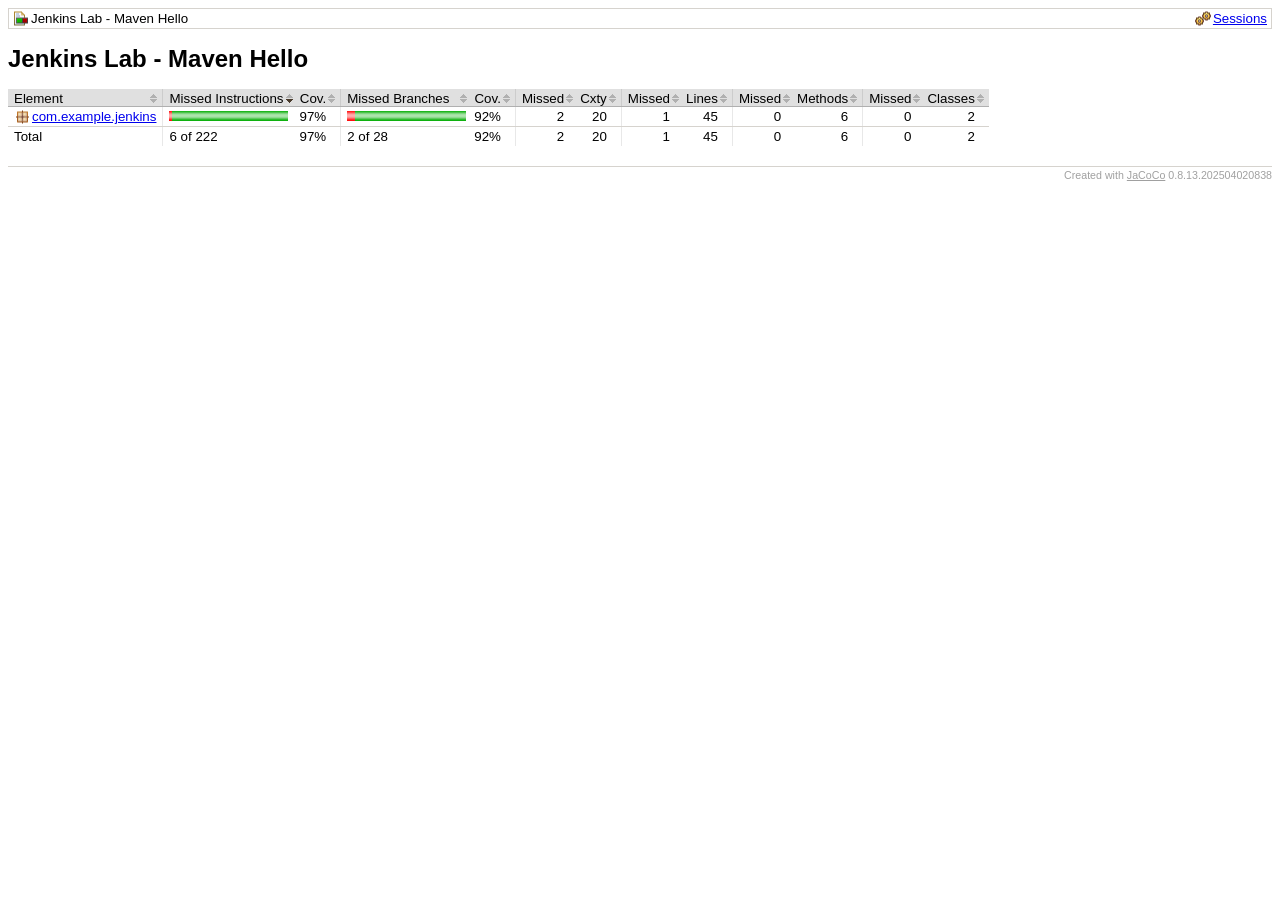
<file: target/site/jacoco/index.html>
<?xml version="1.0" encoding="UTF-8"?><!DOCTYPE html PUBLIC "-//W3C//DTD XHTML 1.0 Strict//EN" "http://www.w3.org/TR/xhtml1/DTD/xhtml1-strict.dtd"><html xmlns="http://www.w3.org/1999/xhtml" lang="en"><head><meta http-equiv="Content-Type" content="text/html;charset=UTF-8"/><link rel="stylesheet" href="jacoco-resources/report.css" type="text/css"/><link rel="shortcut icon" href="jacoco-resources/report.gif" type="image/gif"/><title>Jenkins Lab - Maven Hello</title><script type="text/javascript" src="jacoco-resources/sort.js"></script></head><body onload="initialSort(['breadcrumb', 'coveragetable'])"><div class="breadcrumb" id="breadcrumb"><span class="info"><a href="jacoco-sessions.html" class="el_session">Sessions</a></span><span class="el_report">Jenkins Lab - Maven Hello</span></div><h1>Jenkins Lab - Maven Hello</h1><table class="coverage" cellspacing="0" id="coveragetable"><thead><tr><td class="sortable" id="a" onclick="toggleSort(this)">Element</td><td class="down sortable bar" id="b" onclick="toggleSort(this)">Missed Instructions</td><td class="sortable ctr2" id="c" onclick="toggleSort(this)">Cov.</td><td class="sortable bar" id="d" onclick="toggleSort(this)">Missed Branches</td><td class="sortable ctr2" id="e" onclick="toggleSort(this)">Cov.</td><td class="sortable ctr1" id="f" onclick="toggleSort(this)">Missed</td><td class="sortable ctr2" id="g" onclick="toggleSort(this)">Cxty</td><td class="sortable ctr1" id="h" onclick="toggleSort(this)">Missed</td><td class="sortable ctr2" id="i" onclick="toggleSort(this)">Lines</td><td class="sortable ctr1" id="j" onclick="toggleSort(this)">Missed</td><td class="sortable ctr2" id="k" onclick="toggleSort(this)">Methods</td><td class="sortable ctr1" id="l" onclick="toggleSort(this)">Missed</td><td class="sortable ctr2" id="m" onclick="toggleSort(this)">Classes</td></tr></thead><tfoot><tr><td>Total</td><td class="bar">6 of 222</td><td class="ctr2">97%</td><td class="bar">2 of 28</td><td class="ctr2">92%</td><td class="ctr1">2</td><td class="ctr2">20</td><td class="ctr1">1</td><td class="ctr2">45</td><td class="ctr1">0</td><td class="ctr2">6</td><td class="ctr1">0</td><td class="ctr2">2</td></tr></tfoot><tbody><tr><td id="a0"><a href="com.example.jenkins/index.html" class="el_package">com.example.jenkins</a></td><td class="bar" id="b0"><img src="jacoco-resources/redbar.gif" width="3" height="10" title="6" alt="6"/><img src="jacoco-resources/greenbar.gif" width="116" height="10" title="216" alt="216"/></td><td class="ctr2" id="c0">97%</td><td class="bar" id="d0"><img src="jacoco-resources/redbar.gif" width="8" height="10" title="2" alt="2"/><img src="jacoco-resources/greenbar.gif" width="111" height="10" title="26" alt="26"/></td><td class="ctr2" id="e0">92%</td><td class="ctr1" id="f0">2</td><td class="ctr2" id="g0">20</td><td class="ctr1" id="h0">1</td><td class="ctr2" id="i0">45</td><td class="ctr1" id="j0">0</td><td class="ctr2" id="k0">6</td><td class="ctr1" id="l0">0</td><td class="ctr2" id="m0">2</td></tr></tbody></table><div class="footer"><span class="right">Created with <a href="http://www.jacoco.org/jacoco">JaCoCo</a> 0.8.13.202504020838</span></div></body></html>
</file>
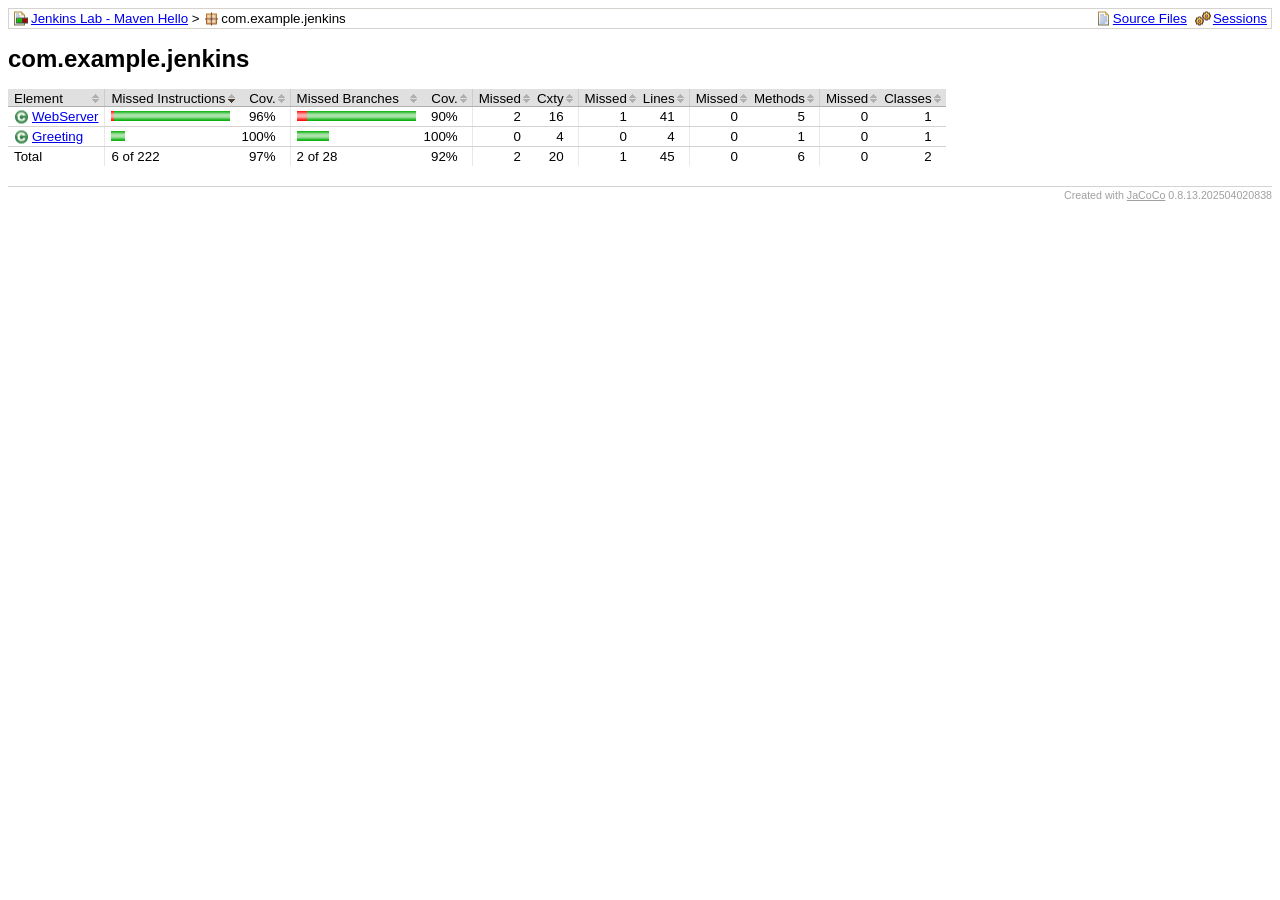
<file: target/site/jacoco/com.example.jenkins/index.html>
<?xml version="1.0" encoding="UTF-8"?><!DOCTYPE html PUBLIC "-//W3C//DTD XHTML 1.0 Strict//EN" "http://www.w3.org/TR/xhtml1/DTD/xhtml1-strict.dtd"><html xmlns="http://www.w3.org/1999/xhtml" lang="en"><head><meta http-equiv="Content-Type" content="text/html;charset=UTF-8"/><link rel="stylesheet" href="../jacoco-resources/report.css" type="text/css"/><link rel="shortcut icon" href="../jacoco-resources/report.gif" type="image/gif"/><title>com.example.jenkins</title><script type="text/javascript" src="../jacoco-resources/sort.js"></script></head><body onload="initialSort(['breadcrumb', 'coveragetable'])"><div class="breadcrumb" id="breadcrumb"><span class="info"><a href="index.source.html" class="el_source">Source Files</a><a href="../jacoco-sessions.html" class="el_session">Sessions</a></span><a href="../index.html" class="el_report">Jenkins Lab - Maven Hello</a> &gt; <span class="el_package">com.example.jenkins</span></div><h1>com.example.jenkins</h1><table class="coverage" cellspacing="0" id="coveragetable"><thead><tr><td class="sortable" id="a" onclick="toggleSort(this)">Element</td><td class="down sortable bar" id="b" onclick="toggleSort(this)">Missed Instructions</td><td class="sortable ctr2" id="c" onclick="toggleSort(this)">Cov.</td><td class="sortable bar" id="d" onclick="toggleSort(this)">Missed Branches</td><td class="sortable ctr2" id="e" onclick="toggleSort(this)">Cov.</td><td class="sortable ctr1" id="f" onclick="toggleSort(this)">Missed</td><td class="sortable ctr2" id="g" onclick="toggleSort(this)">Cxty</td><td class="sortable ctr1" id="h" onclick="toggleSort(this)">Missed</td><td class="sortable ctr2" id="i" onclick="toggleSort(this)">Lines</td><td class="sortable ctr1" id="j" onclick="toggleSort(this)">Missed</td><td class="sortable ctr2" id="k" onclick="toggleSort(this)">Methods</td><td class="sortable ctr1" id="l" onclick="toggleSort(this)">Missed</td><td class="sortable ctr2" id="m" onclick="toggleSort(this)">Classes</td></tr></thead><tfoot><tr><td>Total</td><td class="bar">6 of 222</td><td class="ctr2">97%</td><td class="bar">2 of 28</td><td class="ctr2">92%</td><td class="ctr1">2</td><td class="ctr2">20</td><td class="ctr1">1</td><td class="ctr2">45</td><td class="ctr1">0</td><td class="ctr2">6</td><td class="ctr1">0</td><td class="ctr2">2</td></tr></tfoot><tbody><tr><td id="a1"><a href="WebServer.html" class="el_class">WebServer</a></td><td class="bar" id="b0"><img src="../jacoco-resources/redbar.gif" width="3" height="10" title="6" alt="6"/><img src="../jacoco-resources/greenbar.gif" width="116" height="10" title="192" alt="192"/></td><td class="ctr2" id="c1">96%</td><td class="bar" id="d0"><img src="../jacoco-resources/redbar.gif" width="10" height="10" title="2" alt="2"/><img src="../jacoco-resources/greenbar.gif" width="109" height="10" title="20" alt="20"/></td><td class="ctr2" id="e1">90%</td><td class="ctr1" id="f0">2</td><td class="ctr2" id="g0">16</td><td class="ctr1" id="h0">1</td><td class="ctr2" id="i0">41</td><td class="ctr1" id="j0">0</td><td class="ctr2" id="k0">5</td><td class="ctr1" id="l0">0</td><td class="ctr2" id="m0">1</td></tr><tr><td id="a0"><a href="Greeting.html" class="el_class">Greeting</a></td><td class="bar" id="b1"><img src="../jacoco-resources/greenbar.gif" width="14" height="10" title="24" alt="24"/></td><td class="ctr2" id="c0">100%</td><td class="bar" id="d1"><img src="../jacoco-resources/greenbar.gif" width="32" height="10" title="6" alt="6"/></td><td class="ctr2" id="e0">100%</td><td class="ctr1" id="f1">0</td><td class="ctr2" id="g1">4</td><td class="ctr1" id="h1">0</td><td class="ctr2" id="i1">4</td><td class="ctr1" id="j1">0</td><td class="ctr2" id="k1">1</td><td class="ctr1" id="l1">0</td><td class="ctr2" id="m1">1</td></tr></tbody></table><div class="footer"><span class="right">Created with <a href="http://www.jacoco.org/jacoco">JaCoCo</a> 0.8.13.202504020838</span></div></body></html>
</file>
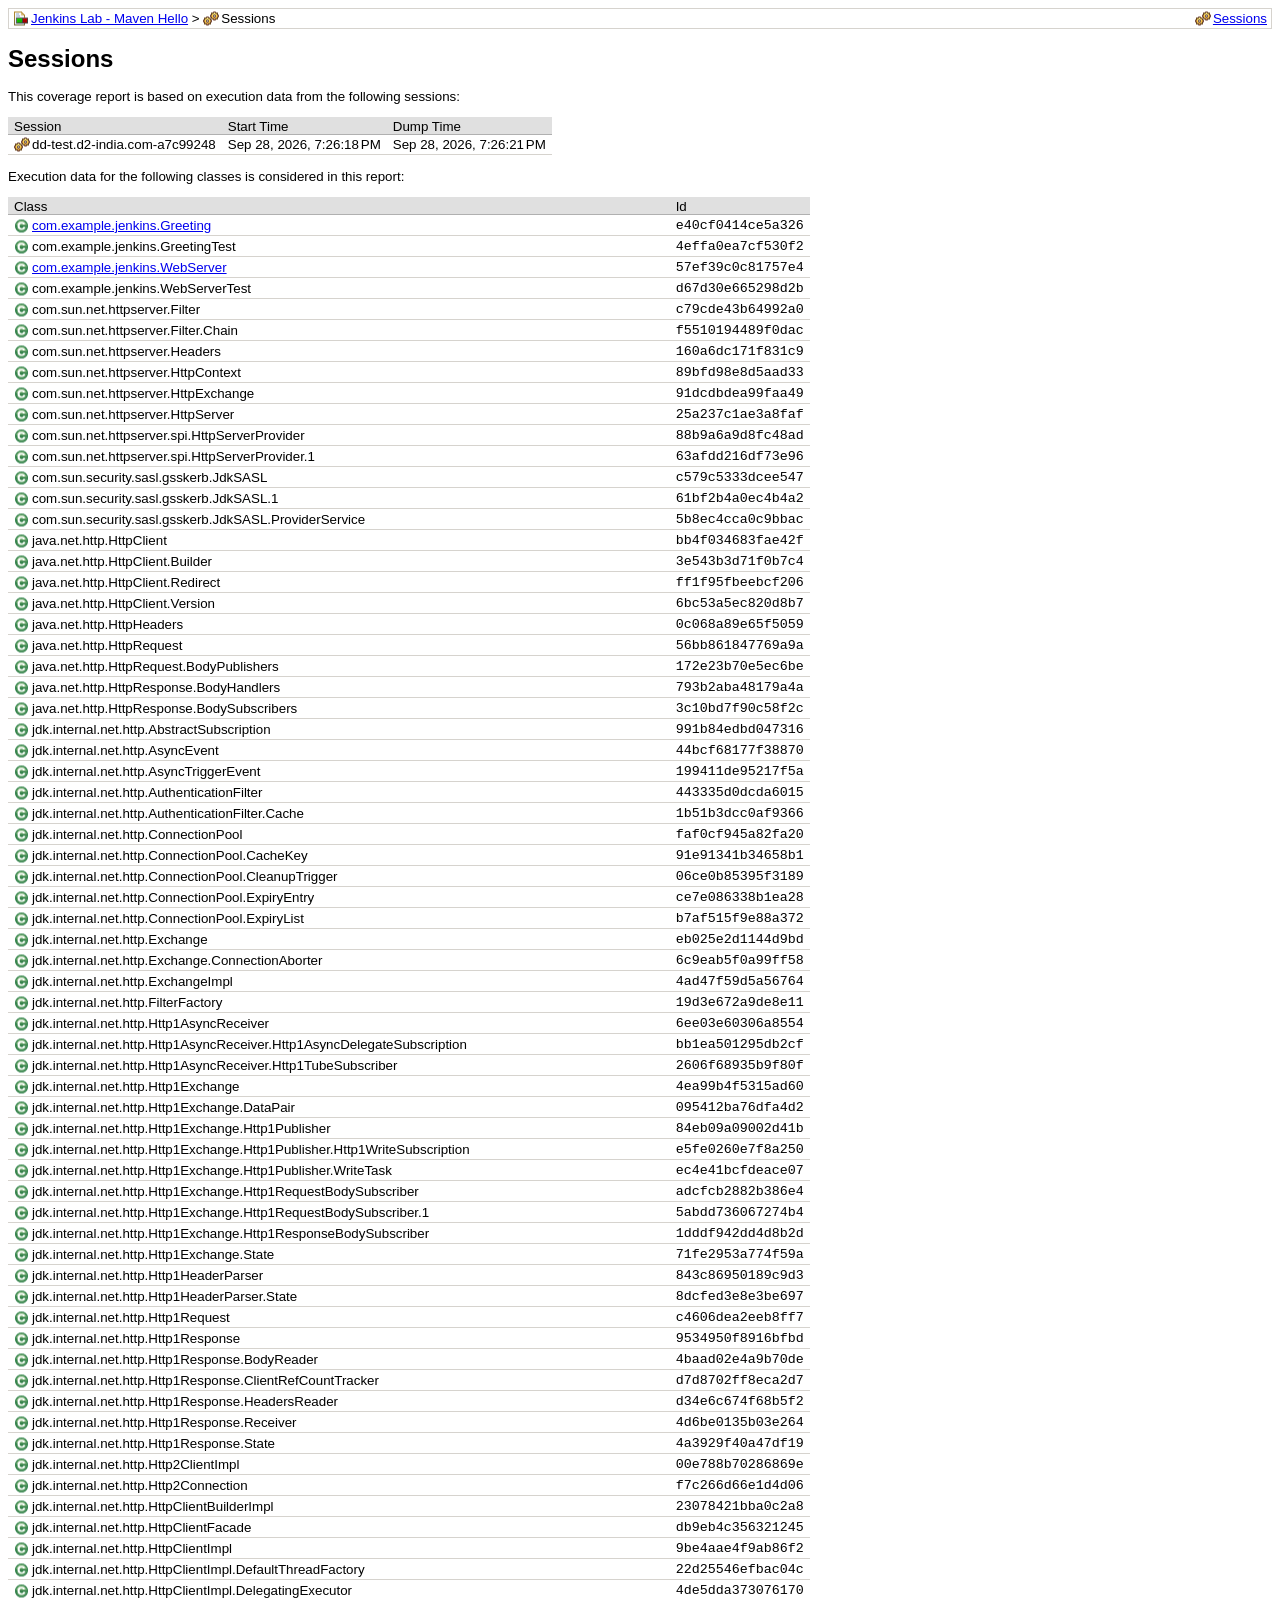
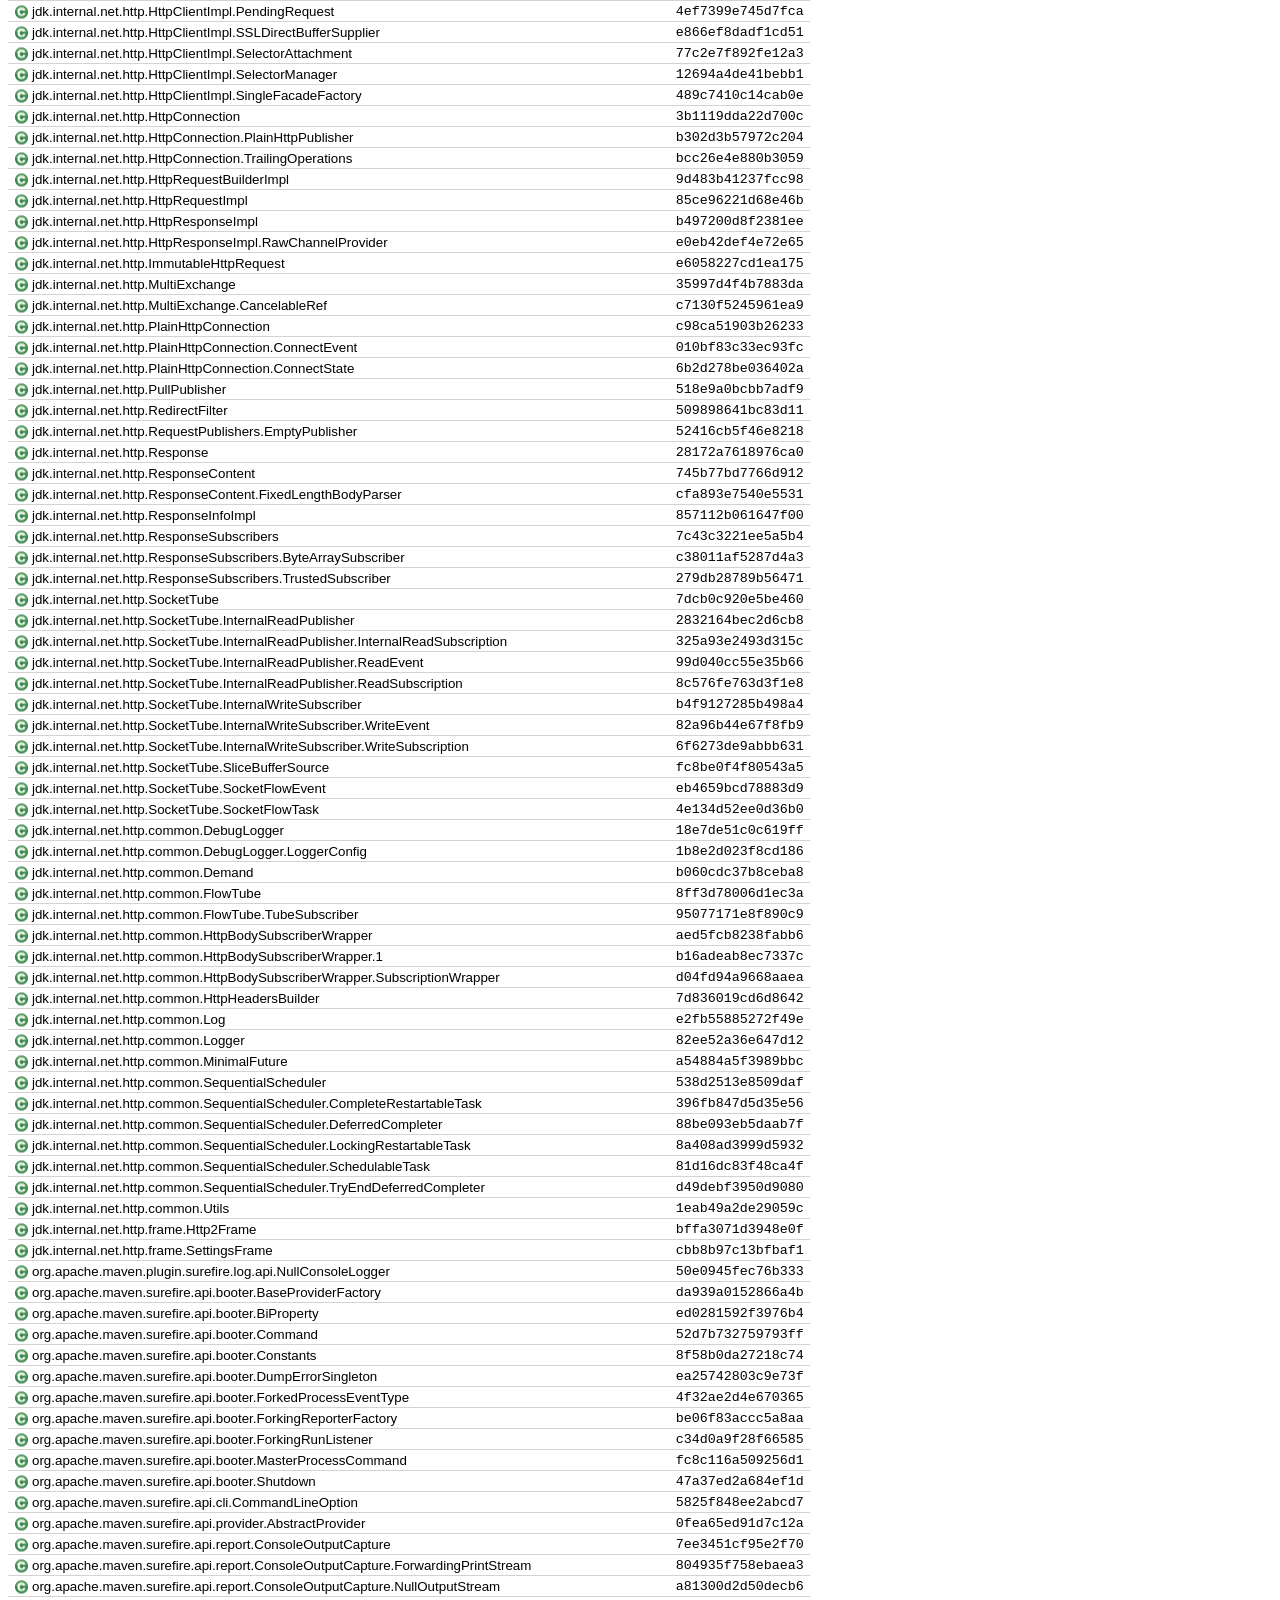
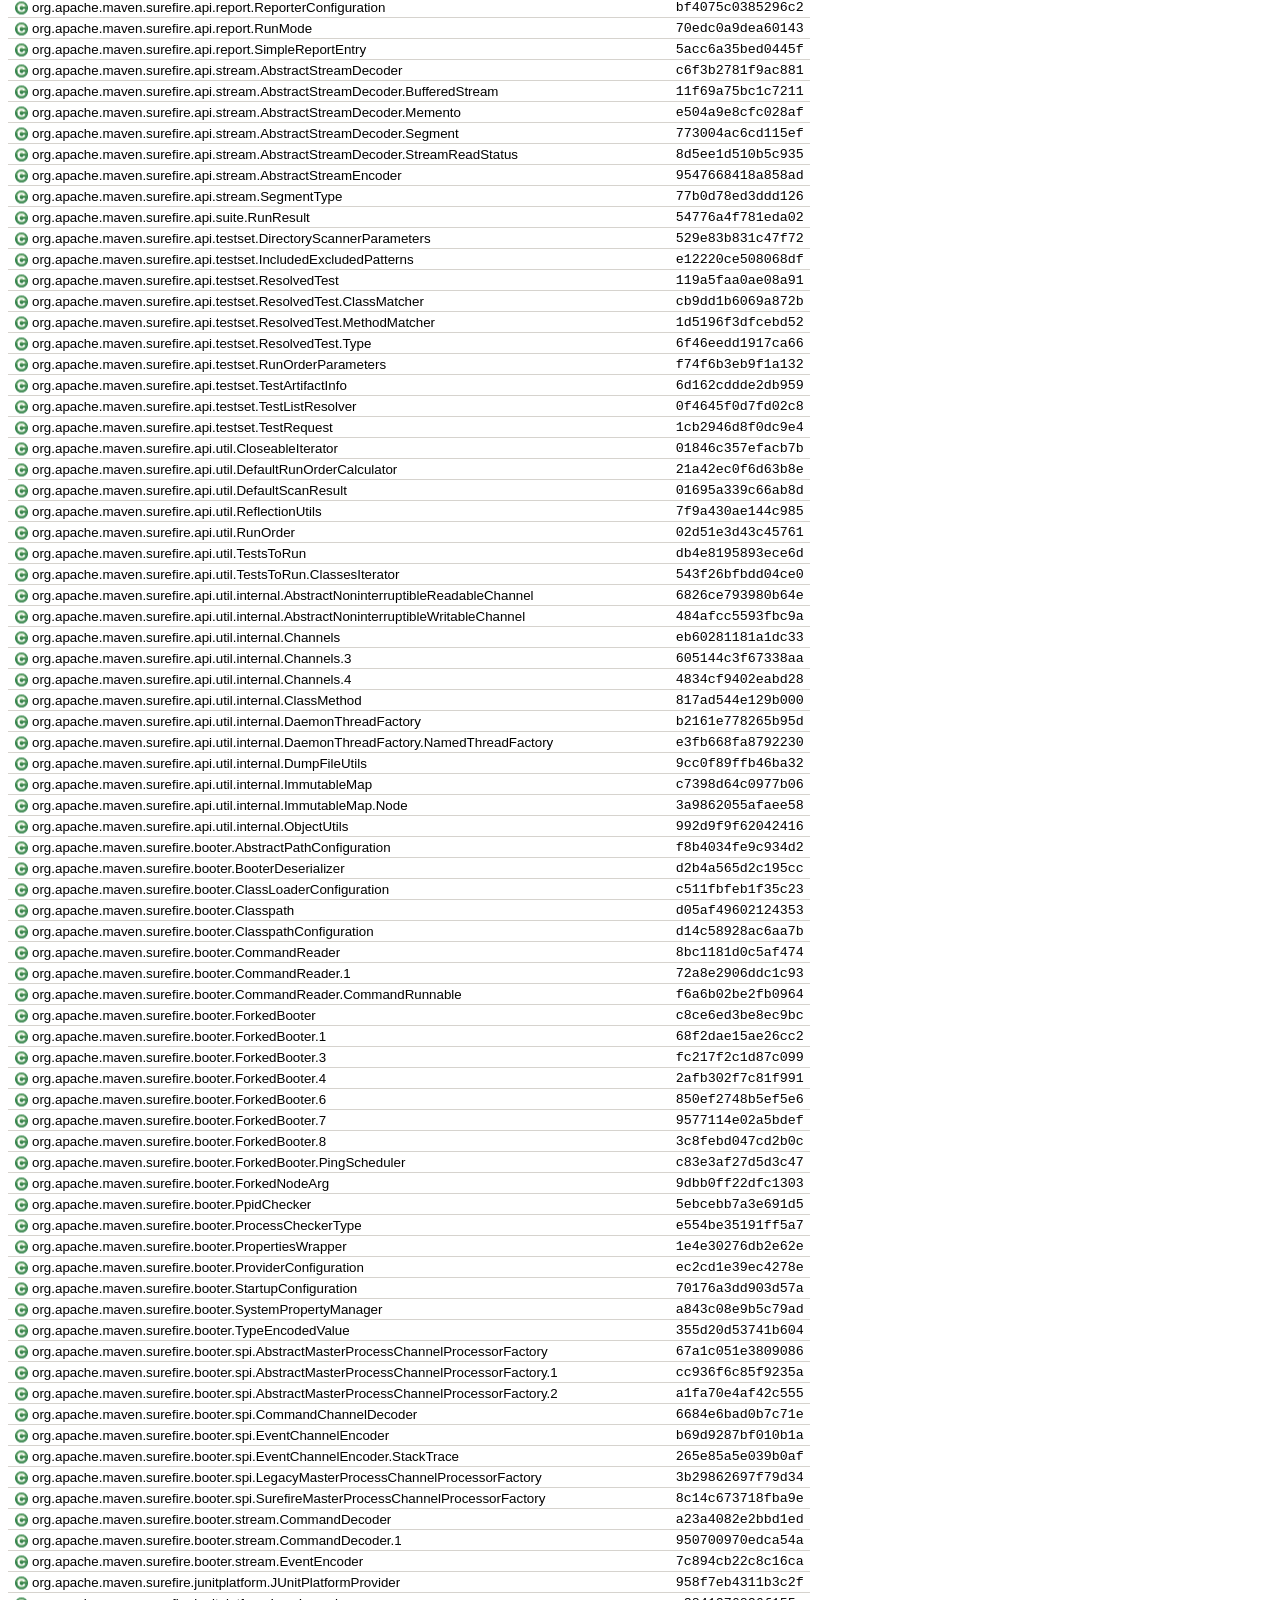
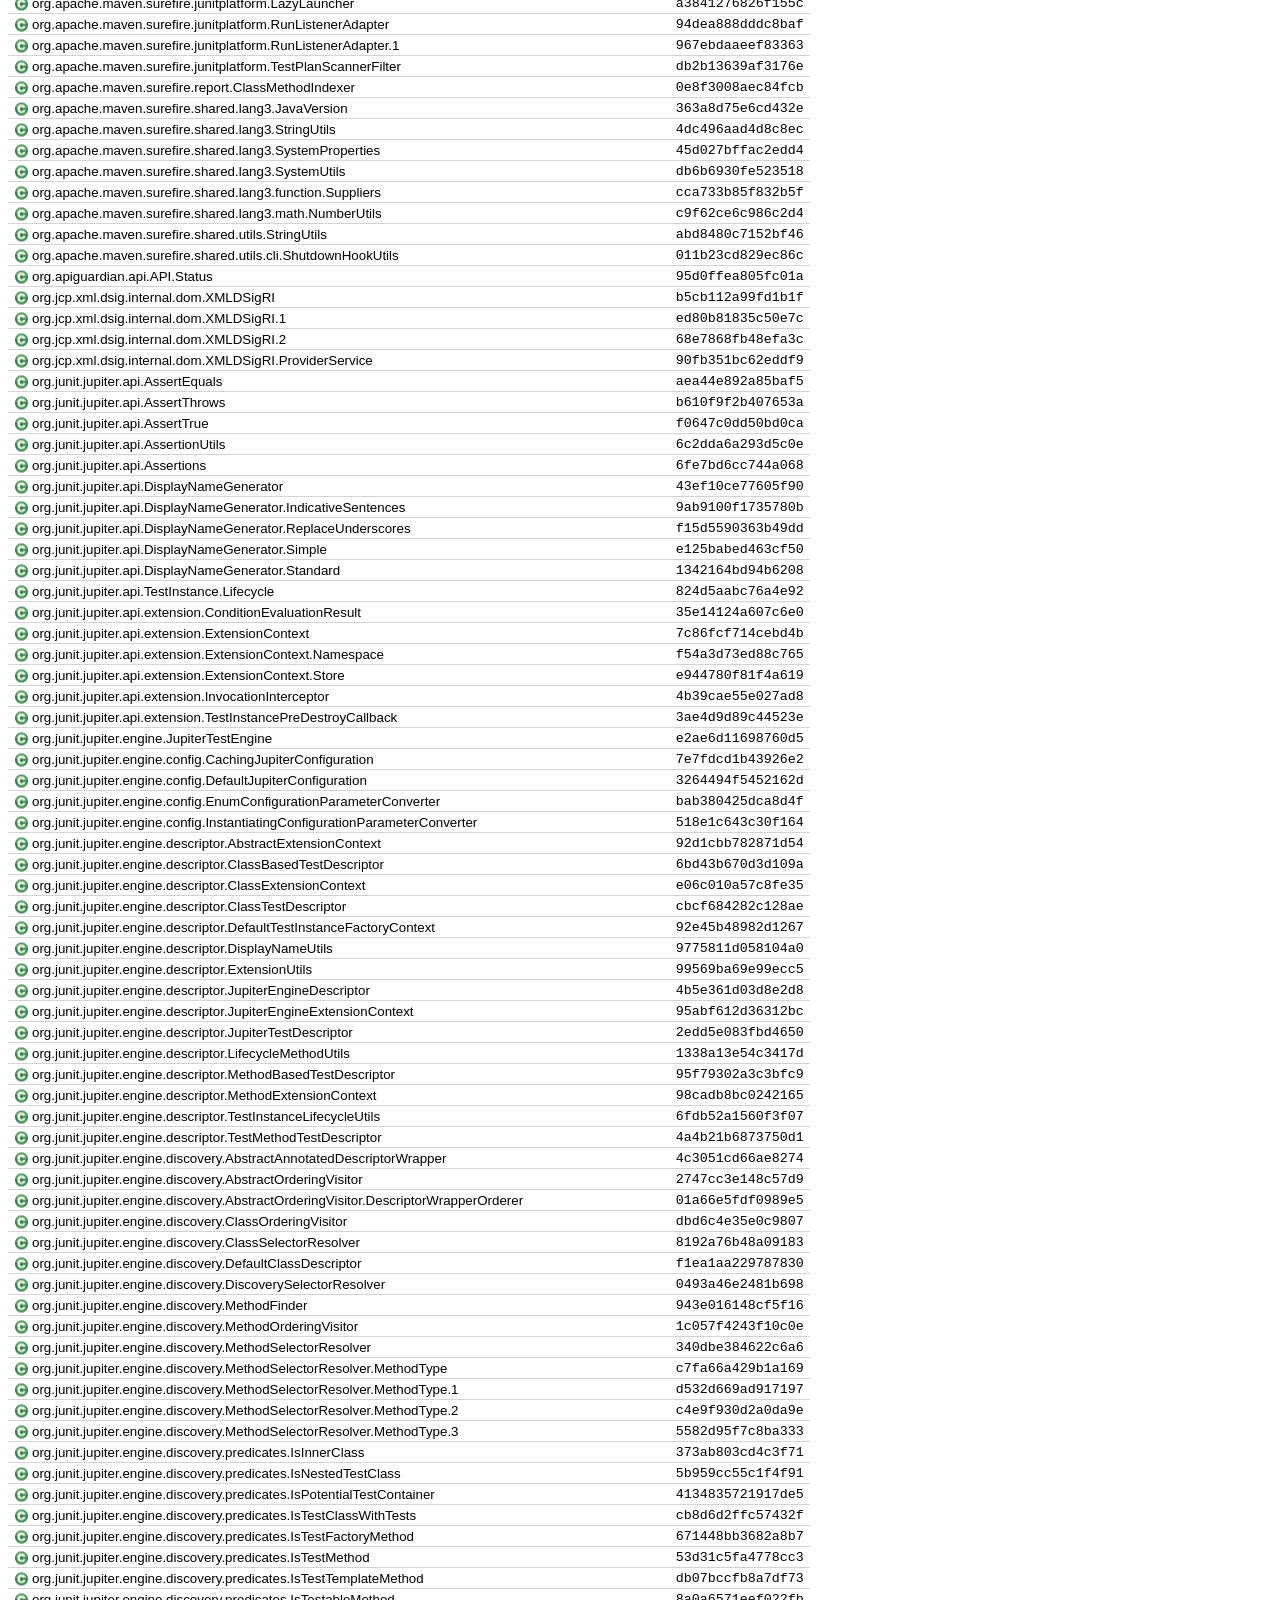
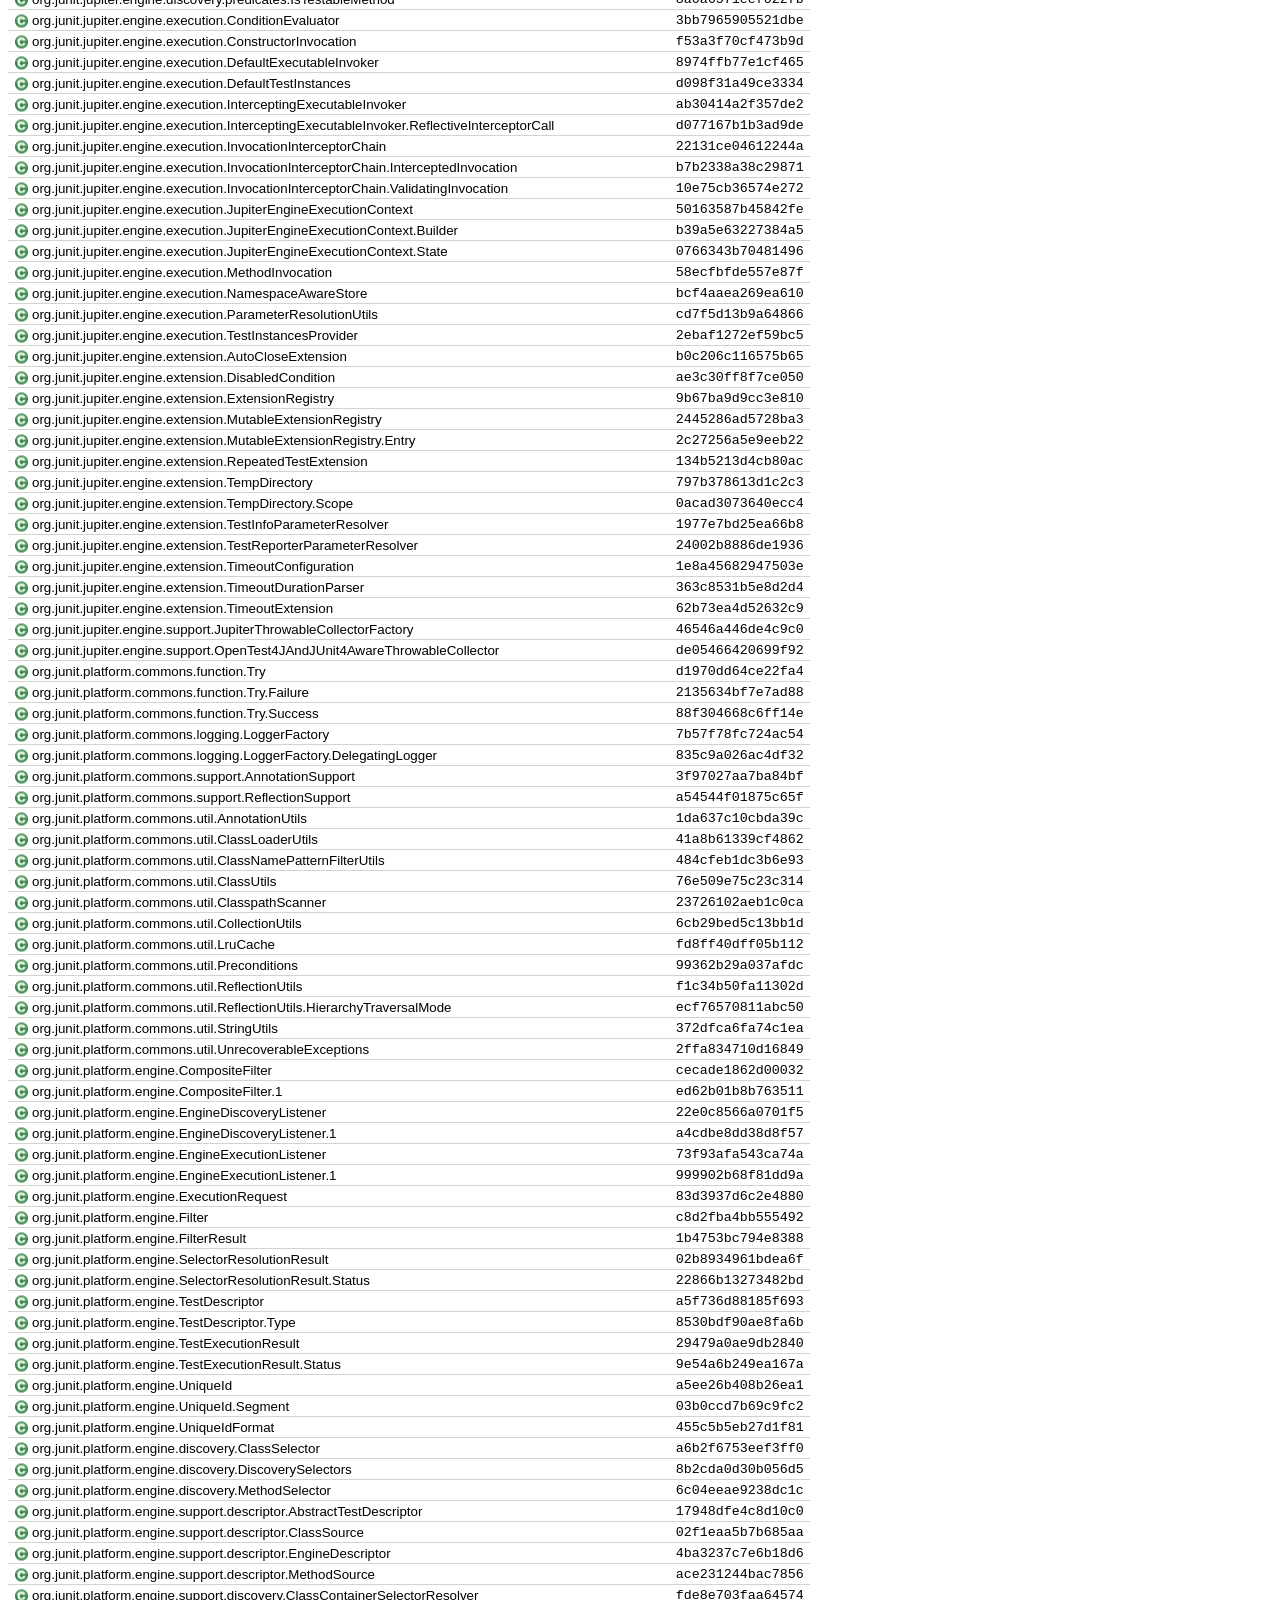
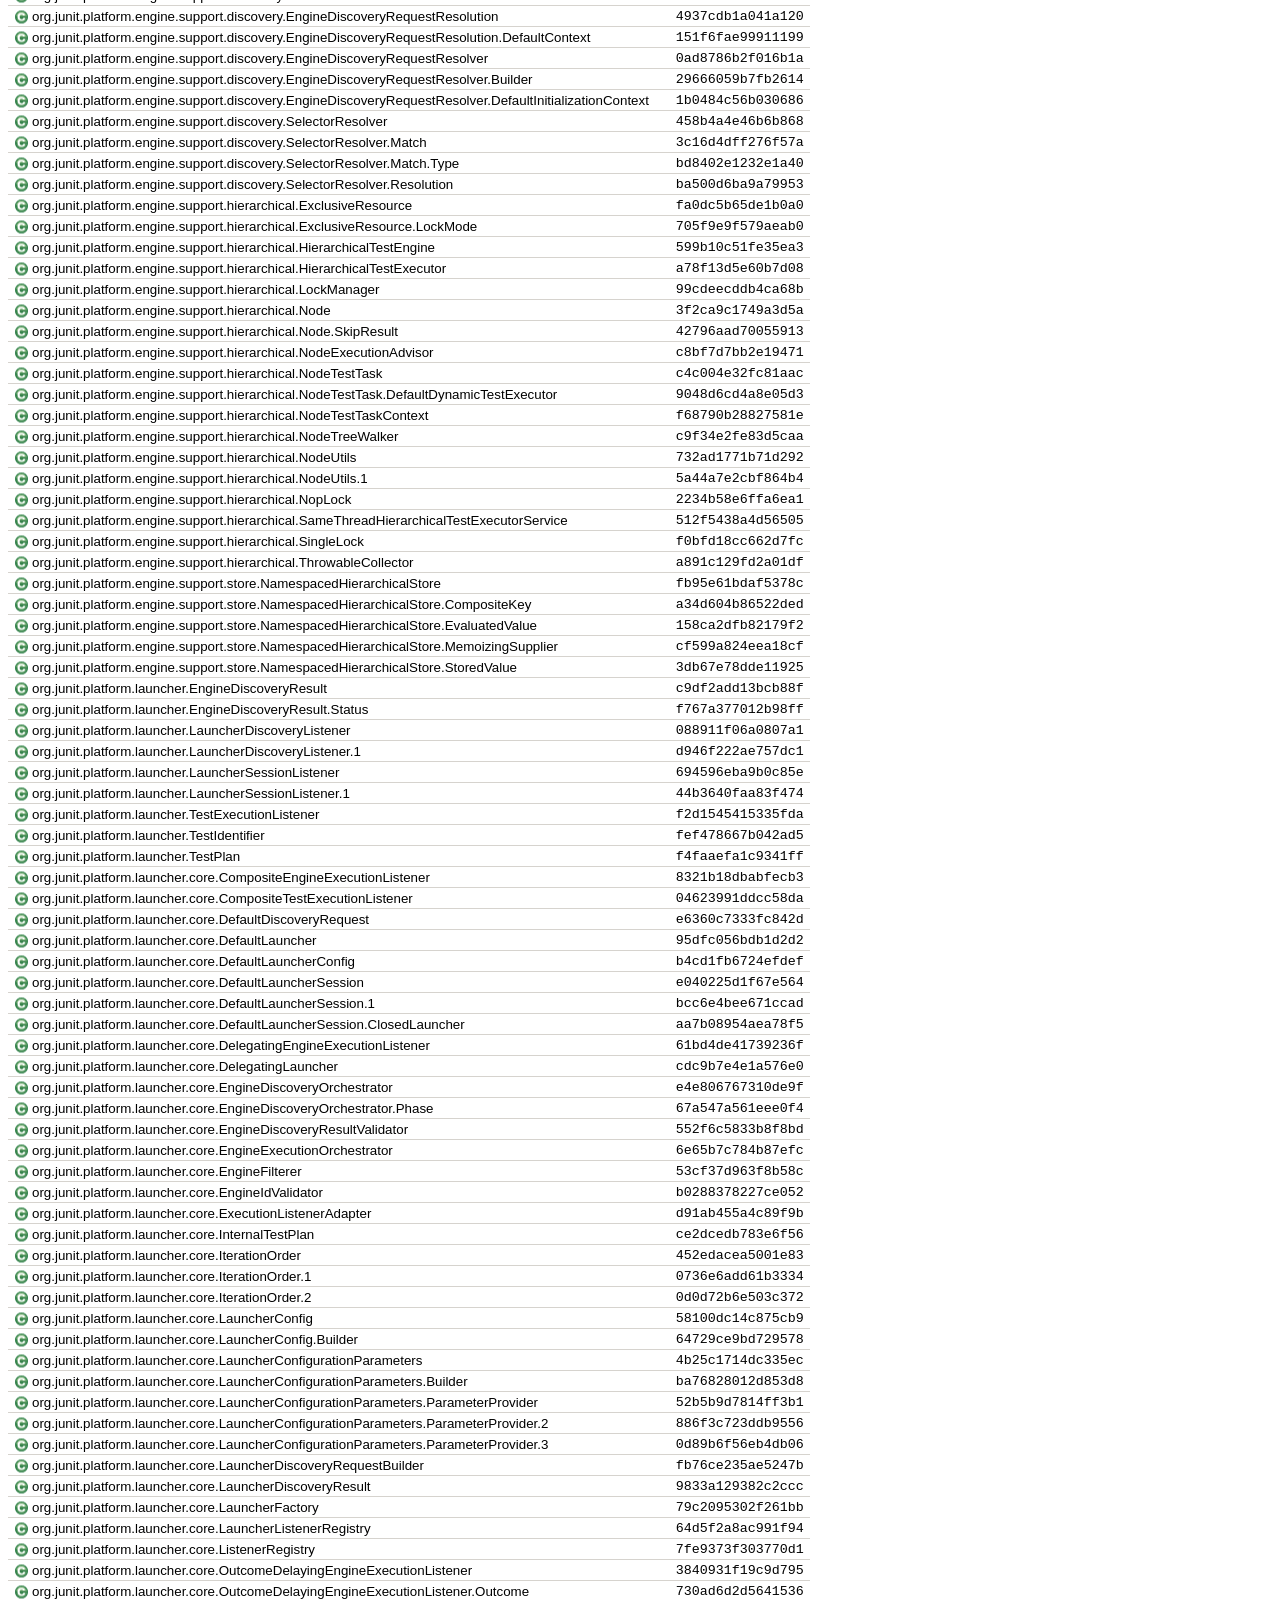
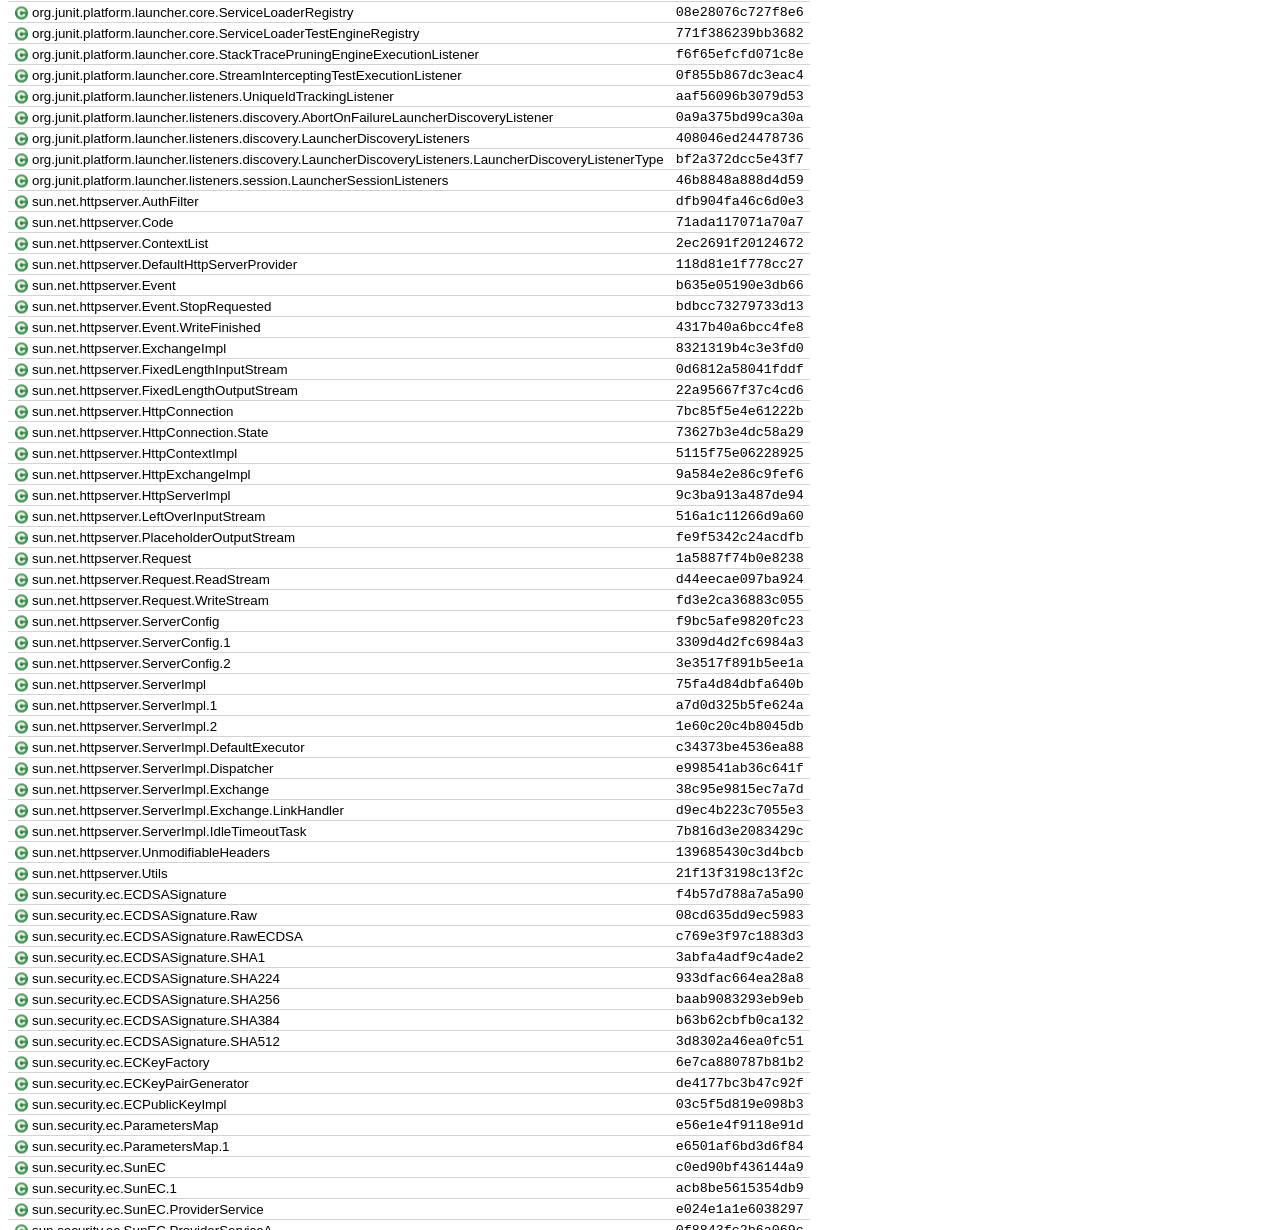
<file: target/site/jacoco/jacoco-sessions.html>
<?xml version="1.0" encoding="UTF-8"?><!DOCTYPE html PUBLIC "-//W3C//DTD XHTML 1.0 Strict//EN" "http://www.w3.org/TR/xhtml1/DTD/xhtml1-strict.dtd"><html xmlns="http://www.w3.org/1999/xhtml" lang="en"><head><meta http-equiv="Content-Type" content="text/html;charset=UTF-8"/><link rel="stylesheet" href="jacoco-resources/report.css" type="text/css"/><link rel="shortcut icon" href="jacoco-resources/report.gif" type="image/gif"/><title>Sessions</title></head><body><div class="breadcrumb" id="breadcrumb"><span class="info"><a href="jacoco-sessions.html" class="el_session">Sessions</a></span><a href="index.html" class="el_report">Jenkins Lab - Maven Hello</a> &gt; <span class="el_session">Sessions</span></div><h1>Sessions</h1><p>This coverage report is based on execution data from the following sessions:</p><table class="coverage" cellspacing="0"><thead><tr><td>Session</td><td>Start Time</td><td>Dump Time</td></tr></thead><tbody><tr><td><span class="el_session">dd-test.d2-india.com-a7c99248</span></td><td>Sep 28, 2026, 7:26:18 PM</td><td>Sep 28, 2026, 7:26:21 PM</td></tr></tbody></table><p>Execution data for the following classes is considered in this report:</p><table class="coverage" cellspacing="0"><thead><tr><td>Class</td><td>Id</td></tr></thead><tbody><tr><td><a href="com.example.jenkins/Greeting.html" class="el_class">com.example.jenkins.Greeting</a></td><td><code>e40cf0414ce5a326</code></td></tr><tr><td><span class="el_class">com.example.jenkins.GreetingTest</span></td><td><code>4effa0ea7cf530f2</code></td></tr><tr><td><a href="com.example.jenkins/WebServer.html" class="el_class">com.example.jenkins.WebServer</a></td><td><code>57ef39c0c81757e4</code></td></tr><tr><td><span class="el_class">com.example.jenkins.WebServerTest</span></td><td><code>d67d30e665298d2b</code></td></tr><tr><td><span class="el_class">com.sun.net.httpserver.Filter</span></td><td><code>c79cde43b64992a0</code></td></tr><tr><td><span class="el_class">com.sun.net.httpserver.Filter.Chain</span></td><td><code>f5510194489f0dac</code></td></tr><tr><td><span class="el_class">com.sun.net.httpserver.Headers</span></td><td><code>160a6dc171f831c9</code></td></tr><tr><td><span class="el_class">com.sun.net.httpserver.HttpContext</span></td><td><code>89bfd98e8d5aad33</code></td></tr><tr><td><span class="el_class">com.sun.net.httpserver.HttpExchange</span></td><td><code>91dcdbdea99faa49</code></td></tr><tr><td><span class="el_class">com.sun.net.httpserver.HttpServer</span></td><td><code>25a237c1ae3a8faf</code></td></tr><tr><td><span class="el_class">com.sun.net.httpserver.spi.HttpServerProvider</span></td><td><code>88b9a6a9d8fc48ad</code></td></tr><tr><td><span class="el_class">com.sun.net.httpserver.spi.HttpServerProvider.1</span></td><td><code>63afdd216df73e96</code></td></tr><tr><td><span class="el_class">com.sun.security.sasl.gsskerb.JdkSASL</span></td><td><code>c579c5333dcee547</code></td></tr><tr><td><span class="el_class">com.sun.security.sasl.gsskerb.JdkSASL.1</span></td><td><code>61bf2b4a0ec4b4a2</code></td></tr><tr><td><span class="el_class">com.sun.security.sasl.gsskerb.JdkSASL.ProviderService</span></td><td><code>5b8ec4cca0c9bbac</code></td></tr><tr><td><span class="el_class">java.net.http.HttpClient</span></td><td><code>bb4f034683fae42f</code></td></tr><tr><td><span class="el_class">java.net.http.HttpClient.Builder</span></td><td><code>3e543b3d71f0b7c4</code></td></tr><tr><td><span class="el_class">java.net.http.HttpClient.Redirect</span></td><td><code>ff1f95fbeebcf206</code></td></tr><tr><td><span class="el_class">java.net.http.HttpClient.Version</span></td><td><code>6bc53a5ec820d8b7</code></td></tr><tr><td><span class="el_class">java.net.http.HttpHeaders</span></td><td><code>0c068a89e65f5059</code></td></tr><tr><td><span class="el_class">java.net.http.HttpRequest</span></td><td><code>56bb861847769a9a</code></td></tr><tr><td><span class="el_class">java.net.http.HttpRequest.BodyPublishers</span></td><td><code>172e23b70e5ec6be</code></td></tr><tr><td><span class="el_class">java.net.http.HttpResponse.BodyHandlers</span></td><td><code>793b2aba48179a4a</code></td></tr><tr><td><span class="el_class">java.net.http.HttpResponse.BodySubscribers</span></td><td><code>3c10bd7f90c58f2c</code></td></tr><tr><td><span class="el_class">jdk.internal.net.http.AbstractSubscription</span></td><td><code>991b84edbd047316</code></td></tr><tr><td><span class="el_class">jdk.internal.net.http.AsyncEvent</span></td><td><code>44bcf68177f38870</code></td></tr><tr><td><span class="el_class">jdk.internal.net.http.AsyncTriggerEvent</span></td><td><code>199411de95217f5a</code></td></tr><tr><td><span class="el_class">jdk.internal.net.http.AuthenticationFilter</span></td><td><code>443335d0dcda6015</code></td></tr><tr><td><span class="el_class">jdk.internal.net.http.AuthenticationFilter.Cache</span></td><td><code>1b51b3dcc0af9366</code></td></tr><tr><td><span class="el_class">jdk.internal.net.http.ConnectionPool</span></td><td><code>faf0cf945a82fa20</code></td></tr><tr><td><span class="el_class">jdk.internal.net.http.ConnectionPool.CacheKey</span></td><td><code>91e91341b34658b1</code></td></tr><tr><td><span class="el_class">jdk.internal.net.http.ConnectionPool.CleanupTrigger</span></td><td><code>06ce0b85395f3189</code></td></tr><tr><td><span class="el_class">jdk.internal.net.http.ConnectionPool.ExpiryEntry</span></td><td><code>ce7e086338b1ea28</code></td></tr><tr><td><span class="el_class">jdk.internal.net.http.ConnectionPool.ExpiryList</span></td><td><code>b7af515f9e88a372</code></td></tr><tr><td><span class="el_class">jdk.internal.net.http.Exchange</span></td><td><code>eb025e2d1144d9bd</code></td></tr><tr><td><span class="el_class">jdk.internal.net.http.Exchange.ConnectionAborter</span></td><td><code>6c9eab5f0a99ff58</code></td></tr><tr><td><span class="el_class">jdk.internal.net.http.ExchangeImpl</span></td><td><code>4ad47f59d5a56764</code></td></tr><tr><td><span class="el_class">jdk.internal.net.http.FilterFactory</span></td><td><code>19d3e672a9de8e11</code></td></tr><tr><td><span class="el_class">jdk.internal.net.http.Http1AsyncReceiver</span></td><td><code>6ee03e60306a8554</code></td></tr><tr><td><span class="el_class">jdk.internal.net.http.Http1AsyncReceiver.Http1AsyncDelegateSubscription</span></td><td><code>bb1ea501295db2cf</code></td></tr><tr><td><span class="el_class">jdk.internal.net.http.Http1AsyncReceiver.Http1TubeSubscriber</span></td><td><code>2606f68935b9f80f</code></td></tr><tr><td><span class="el_class">jdk.internal.net.http.Http1Exchange</span></td><td><code>4ea99b4f5315ad60</code></td></tr><tr><td><span class="el_class">jdk.internal.net.http.Http1Exchange.DataPair</span></td><td><code>095412ba76dfa4d2</code></td></tr><tr><td><span class="el_class">jdk.internal.net.http.Http1Exchange.Http1Publisher</span></td><td><code>84eb09a09002d41b</code></td></tr><tr><td><span class="el_class">jdk.internal.net.http.Http1Exchange.Http1Publisher.Http1WriteSubscription</span></td><td><code>e5fe0260e7f8a250</code></td></tr><tr><td><span class="el_class">jdk.internal.net.http.Http1Exchange.Http1Publisher.WriteTask</span></td><td><code>ec4e41bcfdeace07</code></td></tr><tr><td><span class="el_class">jdk.internal.net.http.Http1Exchange.Http1RequestBodySubscriber</span></td><td><code>adcfcb2882b386e4</code></td></tr><tr><td><span class="el_class">jdk.internal.net.http.Http1Exchange.Http1RequestBodySubscriber.1</span></td><td><code>5abdd736067274b4</code></td></tr><tr><td><span class="el_class">jdk.internal.net.http.Http1Exchange.Http1ResponseBodySubscriber</span></td><td><code>1dddf942dd4d8b2d</code></td></tr><tr><td><span class="el_class">jdk.internal.net.http.Http1Exchange.State</span></td><td><code>71fe2953a774f59a</code></td></tr><tr><td><span class="el_class">jdk.internal.net.http.Http1HeaderParser</span></td><td><code>843c86950189c9d3</code></td></tr><tr><td><span class="el_class">jdk.internal.net.http.Http1HeaderParser.State</span></td><td><code>8dcfed3e8e3be697</code></td></tr><tr><td><span class="el_class">jdk.internal.net.http.Http1Request</span></td><td><code>c4606dea2eeb8ff7</code></td></tr><tr><td><span class="el_class">jdk.internal.net.http.Http1Response</span></td><td><code>9534950f8916bfbd</code></td></tr><tr><td><span class="el_class">jdk.internal.net.http.Http1Response.BodyReader</span></td><td><code>4baad02e4a9b70de</code></td></tr><tr><td><span class="el_class">jdk.internal.net.http.Http1Response.ClientRefCountTracker</span></td><td><code>d7d8702ff8eca2d7</code></td></tr><tr><td><span class="el_class">jdk.internal.net.http.Http1Response.HeadersReader</span></td><td><code>d34e6c674f68b5f2</code></td></tr><tr><td><span class="el_class">jdk.internal.net.http.Http1Response.Receiver</span></td><td><code>4d6be0135b03e264</code></td></tr><tr><td><span class="el_class">jdk.internal.net.http.Http1Response.State</span></td><td><code>4a3929f40a47df19</code></td></tr><tr><td><span class="el_class">jdk.internal.net.http.Http2ClientImpl</span></td><td><code>00e788b70286869e</code></td></tr><tr><td><span class="el_class">jdk.internal.net.http.Http2Connection</span></td><td><code>f7c266d66e1d4d06</code></td></tr><tr><td><span class="el_class">jdk.internal.net.http.HttpClientBuilderImpl</span></td><td><code>23078421bba0c2a8</code></td></tr><tr><td><span class="el_class">jdk.internal.net.http.HttpClientFacade</span></td><td><code>db9eb4c356321245</code></td></tr><tr><td><span class="el_class">jdk.internal.net.http.HttpClientImpl</span></td><td><code>9be4aae4f9ab86f2</code></td></tr><tr><td><span class="el_class">jdk.internal.net.http.HttpClientImpl.DefaultThreadFactory</span></td><td><code>22d25546efbac04c</code></td></tr><tr><td><span class="el_class">jdk.internal.net.http.HttpClientImpl.DelegatingExecutor</span></td><td><code>4de5dda373076170</code></td></tr><tr><td><span class="el_class">jdk.internal.net.http.HttpClientImpl.PendingRequest</span></td><td><code>4ef7399e745d7fca</code></td></tr><tr><td><span class="el_class">jdk.internal.net.http.HttpClientImpl.SSLDirectBufferSupplier</span></td><td><code>e866ef8dadf1cd51</code></td></tr><tr><td><span class="el_class">jdk.internal.net.http.HttpClientImpl.SelectorAttachment</span></td><td><code>77c2e7f892fe12a3</code></td></tr><tr><td><span class="el_class">jdk.internal.net.http.HttpClientImpl.SelectorManager</span></td><td><code>12694a4de41bebb1</code></td></tr><tr><td><span class="el_class">jdk.internal.net.http.HttpClientImpl.SingleFacadeFactory</span></td><td><code>489c7410c14cab0e</code></td></tr><tr><td><span class="el_class">jdk.internal.net.http.HttpConnection</span></td><td><code>3b1119dda22d700c</code></td></tr><tr><td><span class="el_class">jdk.internal.net.http.HttpConnection.PlainHttpPublisher</span></td><td><code>b302d3b57972c204</code></td></tr><tr><td><span class="el_class">jdk.internal.net.http.HttpConnection.TrailingOperations</span></td><td><code>bcc26e4e880b3059</code></td></tr><tr><td><span class="el_class">jdk.internal.net.http.HttpRequestBuilderImpl</span></td><td><code>9d483b41237fcc98</code></td></tr><tr><td><span class="el_class">jdk.internal.net.http.HttpRequestImpl</span></td><td><code>85ce96221d68e46b</code></td></tr><tr><td><span class="el_class">jdk.internal.net.http.HttpResponseImpl</span></td><td><code>b497200d8f2381ee</code></td></tr><tr><td><span class="el_class">jdk.internal.net.http.HttpResponseImpl.RawChannelProvider</span></td><td><code>e0eb42def4e72e65</code></td></tr><tr><td><span class="el_class">jdk.internal.net.http.ImmutableHttpRequest</span></td><td><code>e6058227cd1ea175</code></td></tr><tr><td><span class="el_class">jdk.internal.net.http.MultiExchange</span></td><td><code>35997d4f4b7883da</code></td></tr><tr><td><span class="el_class">jdk.internal.net.http.MultiExchange.CancelableRef</span></td><td><code>c7130f5245961ea9</code></td></tr><tr><td><span class="el_class">jdk.internal.net.http.PlainHttpConnection</span></td><td><code>c98ca51903b26233</code></td></tr><tr><td><span class="el_class">jdk.internal.net.http.PlainHttpConnection.ConnectEvent</span></td><td><code>010bf83c33ec93fc</code></td></tr><tr><td><span class="el_class">jdk.internal.net.http.PlainHttpConnection.ConnectState</span></td><td><code>6b2d278be036402a</code></td></tr><tr><td><span class="el_class">jdk.internal.net.http.PullPublisher</span></td><td><code>518e9a0bcbb7adf9</code></td></tr><tr><td><span class="el_class">jdk.internal.net.http.RedirectFilter</span></td><td><code>509898641bc83d11</code></td></tr><tr><td><span class="el_class">jdk.internal.net.http.RequestPublishers.EmptyPublisher</span></td><td><code>52416cb5f46e8218</code></td></tr><tr><td><span class="el_class">jdk.internal.net.http.Response</span></td><td><code>28172a7618976ca0</code></td></tr><tr><td><span class="el_class">jdk.internal.net.http.ResponseContent</span></td><td><code>745b77bd7766d912</code></td></tr><tr><td><span class="el_class">jdk.internal.net.http.ResponseContent.FixedLengthBodyParser</span></td><td><code>cfa893e7540e5531</code></td></tr><tr><td><span class="el_class">jdk.internal.net.http.ResponseInfoImpl</span></td><td><code>857112b061647f00</code></td></tr><tr><td><span class="el_class">jdk.internal.net.http.ResponseSubscribers</span></td><td><code>7c43c3221ee5a5b4</code></td></tr><tr><td><span class="el_class">jdk.internal.net.http.ResponseSubscribers.ByteArraySubscriber</span></td><td><code>c38011af5287d4a3</code></td></tr><tr><td><span class="el_class">jdk.internal.net.http.ResponseSubscribers.TrustedSubscriber</span></td><td><code>279db28789b56471</code></td></tr><tr><td><span class="el_class">jdk.internal.net.http.SocketTube</span></td><td><code>7dcb0c920e5be460</code></td></tr><tr><td><span class="el_class">jdk.internal.net.http.SocketTube.InternalReadPublisher</span></td><td><code>2832164bec2d6cb8</code></td></tr><tr><td><span class="el_class">jdk.internal.net.http.SocketTube.InternalReadPublisher.InternalReadSubscription</span></td><td><code>325a93e2493d315c</code></td></tr><tr><td><span class="el_class">jdk.internal.net.http.SocketTube.InternalReadPublisher.ReadEvent</span></td><td><code>99d040cc55e35b66</code></td></tr><tr><td><span class="el_class">jdk.internal.net.http.SocketTube.InternalReadPublisher.ReadSubscription</span></td><td><code>8c576fe763d3f1e8</code></td></tr><tr><td><span class="el_class">jdk.internal.net.http.SocketTube.InternalWriteSubscriber</span></td><td><code>b4f9127285b498a4</code></td></tr><tr><td><span class="el_class">jdk.internal.net.http.SocketTube.InternalWriteSubscriber.WriteEvent</span></td><td><code>82a96b44e67f8fb9</code></td></tr><tr><td><span class="el_class">jdk.internal.net.http.SocketTube.InternalWriteSubscriber.WriteSubscription</span></td><td><code>6f6273de9abbb631</code></td></tr><tr><td><span class="el_class">jdk.internal.net.http.SocketTube.SliceBufferSource</span></td><td><code>fc8be0f4f80543a5</code></td></tr><tr><td><span class="el_class">jdk.internal.net.http.SocketTube.SocketFlowEvent</span></td><td><code>eb4659bcd78883d9</code></td></tr><tr><td><span class="el_class">jdk.internal.net.http.SocketTube.SocketFlowTask</span></td><td><code>4e134d52ee0d36b0</code></td></tr><tr><td><span class="el_class">jdk.internal.net.http.common.DebugLogger</span></td><td><code>18e7de51c0c619ff</code></td></tr><tr><td><span class="el_class">jdk.internal.net.http.common.DebugLogger.LoggerConfig</span></td><td><code>1b8e2d023f8cd186</code></td></tr><tr><td><span class="el_class">jdk.internal.net.http.common.Demand</span></td><td><code>b060cdc37b8ceba8</code></td></tr><tr><td><span class="el_class">jdk.internal.net.http.common.FlowTube</span></td><td><code>8ff3d78006d1ec3a</code></td></tr><tr><td><span class="el_class">jdk.internal.net.http.common.FlowTube.TubeSubscriber</span></td><td><code>95077171e8f890c9</code></td></tr><tr><td><span class="el_class">jdk.internal.net.http.common.HttpBodySubscriberWrapper</span></td><td><code>aed5fcb8238fabb6</code></td></tr><tr><td><span class="el_class">jdk.internal.net.http.common.HttpBodySubscriberWrapper.1</span></td><td><code>b16adeab8ec7337c</code></td></tr><tr><td><span class="el_class">jdk.internal.net.http.common.HttpBodySubscriberWrapper.SubscriptionWrapper</span></td><td><code>d04fd94a9668aaea</code></td></tr><tr><td><span class="el_class">jdk.internal.net.http.common.HttpHeadersBuilder</span></td><td><code>7d836019cd6d8642</code></td></tr><tr><td><span class="el_class">jdk.internal.net.http.common.Log</span></td><td><code>e2fb55885272f49e</code></td></tr><tr><td><span class="el_class">jdk.internal.net.http.common.Logger</span></td><td><code>82ee52a36e647d12</code></td></tr><tr><td><span class="el_class">jdk.internal.net.http.common.MinimalFuture</span></td><td><code>a54884a5f3989bbc</code></td></tr><tr><td><span class="el_class">jdk.internal.net.http.common.SequentialScheduler</span></td><td><code>538d2513e8509daf</code></td></tr><tr><td><span class="el_class">jdk.internal.net.http.common.SequentialScheduler.CompleteRestartableTask</span></td><td><code>396fb847d5d35e56</code></td></tr><tr><td><span class="el_class">jdk.internal.net.http.common.SequentialScheduler.DeferredCompleter</span></td><td><code>88be093eb5daab7f</code></td></tr><tr><td><span class="el_class">jdk.internal.net.http.common.SequentialScheduler.LockingRestartableTask</span></td><td><code>8a408ad3999d5932</code></td></tr><tr><td><span class="el_class">jdk.internal.net.http.common.SequentialScheduler.SchedulableTask</span></td><td><code>81d16dc83f48ca4f</code></td></tr><tr><td><span class="el_class">jdk.internal.net.http.common.SequentialScheduler.TryEndDeferredCompleter</span></td><td><code>d49debf3950d9080</code></td></tr><tr><td><span class="el_class">jdk.internal.net.http.common.Utils</span></td><td><code>1eab49a2de29059c</code></td></tr><tr><td><span class="el_class">jdk.internal.net.http.frame.Http2Frame</span></td><td><code>bffa3071d3948e0f</code></td></tr><tr><td><span class="el_class">jdk.internal.net.http.frame.SettingsFrame</span></td><td><code>cbb8b97c13bfbaf1</code></td></tr><tr><td><span class="el_class">org.apache.maven.plugin.surefire.log.api.NullConsoleLogger</span></td><td><code>50e0945fec76b333</code></td></tr><tr><td><span class="el_class">org.apache.maven.surefire.api.booter.BaseProviderFactory</span></td><td><code>da939a0152866a4b</code></td></tr><tr><td><span class="el_class">org.apache.maven.surefire.api.booter.BiProperty</span></td><td><code>ed0281592f3976b4</code></td></tr><tr><td><span class="el_class">org.apache.maven.surefire.api.booter.Command</span></td><td><code>52d7b732759793ff</code></td></tr><tr><td><span class="el_class">org.apache.maven.surefire.api.booter.Constants</span></td><td><code>8f58b0da27218c74</code></td></tr><tr><td><span class="el_class">org.apache.maven.surefire.api.booter.DumpErrorSingleton</span></td><td><code>ea25742803c9e73f</code></td></tr><tr><td><span class="el_class">org.apache.maven.surefire.api.booter.ForkedProcessEventType</span></td><td><code>4f32ae2d4e670365</code></td></tr><tr><td><span class="el_class">org.apache.maven.surefire.api.booter.ForkingReporterFactory</span></td><td><code>be06f83accc5a8aa</code></td></tr><tr><td><span class="el_class">org.apache.maven.surefire.api.booter.ForkingRunListener</span></td><td><code>c34d0a9f28f66585</code></td></tr><tr><td><span class="el_class">org.apache.maven.surefire.api.booter.MasterProcessCommand</span></td><td><code>fc8c116a509256d1</code></td></tr><tr><td><span class="el_class">org.apache.maven.surefire.api.booter.Shutdown</span></td><td><code>47a37ed2a684ef1d</code></td></tr><tr><td><span class="el_class">org.apache.maven.surefire.api.cli.CommandLineOption</span></td><td><code>5825f848ee2abcd7</code></td></tr><tr><td><span class="el_class">org.apache.maven.surefire.api.provider.AbstractProvider</span></td><td><code>0fea65ed91d7c12a</code></td></tr><tr><td><span class="el_class">org.apache.maven.surefire.api.report.ConsoleOutputCapture</span></td><td><code>7ee3451cf95e2f70</code></td></tr><tr><td><span class="el_class">org.apache.maven.surefire.api.report.ConsoleOutputCapture.ForwardingPrintStream</span></td><td><code>804935f758ebaea3</code></td></tr><tr><td><span class="el_class">org.apache.maven.surefire.api.report.ConsoleOutputCapture.NullOutputStream</span></td><td><code>a81300d2d50decb6</code></td></tr><tr><td><span class="el_class">org.apache.maven.surefire.api.report.ReporterConfiguration</span></td><td><code>bf4075c0385296c2</code></td></tr><tr><td><span class="el_class">org.apache.maven.surefire.api.report.RunMode</span></td><td><code>70edc0a9dea60143</code></td></tr><tr><td><span class="el_class">org.apache.maven.surefire.api.report.SimpleReportEntry</span></td><td><code>5acc6a35bed0445f</code></td></tr><tr><td><span class="el_class">org.apache.maven.surefire.api.stream.AbstractStreamDecoder</span></td><td><code>c6f3b2781f9ac881</code></td></tr><tr><td><span class="el_class">org.apache.maven.surefire.api.stream.AbstractStreamDecoder.BufferedStream</span></td><td><code>11f69a75bc1c7211</code></td></tr><tr><td><span class="el_class">org.apache.maven.surefire.api.stream.AbstractStreamDecoder.Memento</span></td><td><code>e504a9e8cfc028af</code></td></tr><tr><td><span class="el_class">org.apache.maven.surefire.api.stream.AbstractStreamDecoder.Segment</span></td><td><code>773004ac6cd115ef</code></td></tr><tr><td><span class="el_class">org.apache.maven.surefire.api.stream.AbstractStreamDecoder.StreamReadStatus</span></td><td><code>8d5ee1d510b5c935</code></td></tr><tr><td><span class="el_class">org.apache.maven.surefire.api.stream.AbstractStreamEncoder</span></td><td><code>9547668418a858ad</code></td></tr><tr><td><span class="el_class">org.apache.maven.surefire.api.stream.SegmentType</span></td><td><code>77b0d78ed3ddd126</code></td></tr><tr><td><span class="el_class">org.apache.maven.surefire.api.suite.RunResult</span></td><td><code>54776a4f781eda02</code></td></tr><tr><td><span class="el_class">org.apache.maven.surefire.api.testset.DirectoryScannerParameters</span></td><td><code>529e83b831c47f72</code></td></tr><tr><td><span class="el_class">org.apache.maven.surefire.api.testset.IncludedExcludedPatterns</span></td><td><code>e12220ce508068df</code></td></tr><tr><td><span class="el_class">org.apache.maven.surefire.api.testset.ResolvedTest</span></td><td><code>119a5faa0ae08a91</code></td></tr><tr><td><span class="el_class">org.apache.maven.surefire.api.testset.ResolvedTest.ClassMatcher</span></td><td><code>cb9dd1b6069a872b</code></td></tr><tr><td><span class="el_class">org.apache.maven.surefire.api.testset.ResolvedTest.MethodMatcher</span></td><td><code>1d5196f3dfcebd52</code></td></tr><tr><td><span class="el_class">org.apache.maven.surefire.api.testset.ResolvedTest.Type</span></td><td><code>6f46eedd1917ca66</code></td></tr><tr><td><span class="el_class">org.apache.maven.surefire.api.testset.RunOrderParameters</span></td><td><code>f74f6b3eb9f1a132</code></td></tr><tr><td><span class="el_class">org.apache.maven.surefire.api.testset.TestArtifactInfo</span></td><td><code>6d162cddde2db959</code></td></tr><tr><td><span class="el_class">org.apache.maven.surefire.api.testset.TestListResolver</span></td><td><code>0f4645f0d7fd02c8</code></td></tr><tr><td><span class="el_class">org.apache.maven.surefire.api.testset.TestRequest</span></td><td><code>1cb2946d8f0dc9e4</code></td></tr><tr><td><span class="el_class">org.apache.maven.surefire.api.util.CloseableIterator</span></td><td><code>01846c357efacb7b</code></td></tr><tr><td><span class="el_class">org.apache.maven.surefire.api.util.DefaultRunOrderCalculator</span></td><td><code>21a42ec0f6d63b8e</code></td></tr><tr><td><span class="el_class">org.apache.maven.surefire.api.util.DefaultScanResult</span></td><td><code>01695a339c66ab8d</code></td></tr><tr><td><span class="el_class">org.apache.maven.surefire.api.util.ReflectionUtils</span></td><td><code>7f9a430ae144c985</code></td></tr><tr><td><span class="el_class">org.apache.maven.surefire.api.util.RunOrder</span></td><td><code>02d51e3d43c45761</code></td></tr><tr><td><span class="el_class">org.apache.maven.surefire.api.util.TestsToRun</span></td><td><code>db4e8195893ece6d</code></td></tr><tr><td><span class="el_class">org.apache.maven.surefire.api.util.TestsToRun.ClassesIterator</span></td><td><code>543f26bfbdd04ce0</code></td></tr><tr><td><span class="el_class">org.apache.maven.surefire.api.util.internal.AbstractNoninterruptibleReadableChannel</span></td><td><code>6826ce793980b64e</code></td></tr><tr><td><span class="el_class">org.apache.maven.surefire.api.util.internal.AbstractNoninterruptibleWritableChannel</span></td><td><code>484afcc5593fbc9a</code></td></tr><tr><td><span class="el_class">org.apache.maven.surefire.api.util.internal.Channels</span></td><td><code>eb60281181a1dc33</code></td></tr><tr><td><span class="el_class">org.apache.maven.surefire.api.util.internal.Channels.3</span></td><td><code>605144c3f67338aa</code></td></tr><tr><td><span class="el_class">org.apache.maven.surefire.api.util.internal.Channels.4</span></td><td><code>4834cf9402eabd28</code></td></tr><tr><td><span class="el_class">org.apache.maven.surefire.api.util.internal.ClassMethod</span></td><td><code>817ad544e129b000</code></td></tr><tr><td><span class="el_class">org.apache.maven.surefire.api.util.internal.DaemonThreadFactory</span></td><td><code>b2161e778265b95d</code></td></tr><tr><td><span class="el_class">org.apache.maven.surefire.api.util.internal.DaemonThreadFactory.NamedThreadFactory</span></td><td><code>e3fb668fa8792230</code></td></tr><tr><td><span class="el_class">org.apache.maven.surefire.api.util.internal.DumpFileUtils</span></td><td><code>9cc0f89ffb46ba32</code></td></tr><tr><td><span class="el_class">org.apache.maven.surefire.api.util.internal.ImmutableMap</span></td><td><code>c7398d64c0977b06</code></td></tr><tr><td><span class="el_class">org.apache.maven.surefire.api.util.internal.ImmutableMap.Node</span></td><td><code>3a9862055afaee58</code></td></tr><tr><td><span class="el_class">org.apache.maven.surefire.api.util.internal.ObjectUtils</span></td><td><code>992d9f9f62042416</code></td></tr><tr><td><span class="el_class">org.apache.maven.surefire.booter.AbstractPathConfiguration</span></td><td><code>f8b4034fe9c934d2</code></td></tr><tr><td><span class="el_class">org.apache.maven.surefire.booter.BooterDeserializer</span></td><td><code>d2b4a565d2c195cc</code></td></tr><tr><td><span class="el_class">org.apache.maven.surefire.booter.ClassLoaderConfiguration</span></td><td><code>c511fbfeb1f35c23</code></td></tr><tr><td><span class="el_class">org.apache.maven.surefire.booter.Classpath</span></td><td><code>d05af49602124353</code></td></tr><tr><td><span class="el_class">org.apache.maven.surefire.booter.ClasspathConfiguration</span></td><td><code>d14c58928ac6aa7b</code></td></tr><tr><td><span class="el_class">org.apache.maven.surefire.booter.CommandReader</span></td><td><code>8bc1181d0c5af474</code></td></tr><tr><td><span class="el_class">org.apache.maven.surefire.booter.CommandReader.1</span></td><td><code>72a8e2906ddc1c93</code></td></tr><tr><td><span class="el_class">org.apache.maven.surefire.booter.CommandReader.CommandRunnable</span></td><td><code>f6a6b02be2fb0964</code></td></tr><tr><td><span class="el_class">org.apache.maven.surefire.booter.ForkedBooter</span></td><td><code>c8ce6ed3be8ec9bc</code></td></tr><tr><td><span class="el_class">org.apache.maven.surefire.booter.ForkedBooter.1</span></td><td><code>68f2dae15ae26cc2</code></td></tr><tr><td><span class="el_class">org.apache.maven.surefire.booter.ForkedBooter.3</span></td><td><code>fc217f2c1d87c099</code></td></tr><tr><td><span class="el_class">org.apache.maven.surefire.booter.ForkedBooter.4</span></td><td><code>2afb302f7c81f991</code></td></tr><tr><td><span class="el_class">org.apache.maven.surefire.booter.ForkedBooter.6</span></td><td><code>850ef2748b5ef5e6</code></td></tr><tr><td><span class="el_class">org.apache.maven.surefire.booter.ForkedBooter.7</span></td><td><code>9577114e02a5bdef</code></td></tr><tr><td><span class="el_class">org.apache.maven.surefire.booter.ForkedBooter.8</span></td><td><code>3c8febd047cd2b0c</code></td></tr><tr><td><span class="el_class">org.apache.maven.surefire.booter.ForkedBooter.PingScheduler</span></td><td><code>c83e3af27d5d3c47</code></td></tr><tr><td><span class="el_class">org.apache.maven.surefire.booter.ForkedNodeArg</span></td><td><code>9dbb0ff22dfc1303</code></td></tr><tr><td><span class="el_class">org.apache.maven.surefire.booter.PpidChecker</span></td><td><code>5ebcebb7a3e691d5</code></td></tr><tr><td><span class="el_class">org.apache.maven.surefire.booter.ProcessCheckerType</span></td><td><code>e554be35191ff5a7</code></td></tr><tr><td><span class="el_class">org.apache.maven.surefire.booter.PropertiesWrapper</span></td><td><code>1e4e30276db2e62e</code></td></tr><tr><td><span class="el_class">org.apache.maven.surefire.booter.ProviderConfiguration</span></td><td><code>ec2cd1e39ec4278e</code></td></tr><tr><td><span class="el_class">org.apache.maven.surefire.booter.StartupConfiguration</span></td><td><code>70176a3dd903d57a</code></td></tr><tr><td><span class="el_class">org.apache.maven.surefire.booter.SystemPropertyManager</span></td><td><code>a843c08e9b5c79ad</code></td></tr><tr><td><span class="el_class">org.apache.maven.surefire.booter.TypeEncodedValue</span></td><td><code>355d20d53741b604</code></td></tr><tr><td><span class="el_class">org.apache.maven.surefire.booter.spi.AbstractMasterProcessChannelProcessorFactory</span></td><td><code>67a1c051e3809086</code></td></tr><tr><td><span class="el_class">org.apache.maven.surefire.booter.spi.AbstractMasterProcessChannelProcessorFactory.1</span></td><td><code>cc936f6c85f9235a</code></td></tr><tr><td><span class="el_class">org.apache.maven.surefire.booter.spi.AbstractMasterProcessChannelProcessorFactory.2</span></td><td><code>a1fa70e4af42c555</code></td></tr><tr><td><span class="el_class">org.apache.maven.surefire.booter.spi.CommandChannelDecoder</span></td><td><code>6684e6bad0b7c71e</code></td></tr><tr><td><span class="el_class">org.apache.maven.surefire.booter.spi.EventChannelEncoder</span></td><td><code>b69d9287bf010b1a</code></td></tr><tr><td><span class="el_class">org.apache.maven.surefire.booter.spi.EventChannelEncoder.StackTrace</span></td><td><code>265e85a5e039b0af</code></td></tr><tr><td><span class="el_class">org.apache.maven.surefire.booter.spi.LegacyMasterProcessChannelProcessorFactory</span></td><td><code>3b29862697f79d34</code></td></tr><tr><td><span class="el_class">org.apache.maven.surefire.booter.spi.SurefireMasterProcessChannelProcessorFactory</span></td><td><code>8c14c673718fba9e</code></td></tr><tr><td><span class="el_class">org.apache.maven.surefire.booter.stream.CommandDecoder</span></td><td><code>a23a4082e2bbd1ed</code></td></tr><tr><td><span class="el_class">org.apache.maven.surefire.booter.stream.CommandDecoder.1</span></td><td><code>950700970edca54a</code></td></tr><tr><td><span class="el_class">org.apache.maven.surefire.booter.stream.EventEncoder</span></td><td><code>7c894cb22c8c16ca</code></td></tr><tr><td><span class="el_class">org.apache.maven.surefire.junitplatform.JUnitPlatformProvider</span></td><td><code>958f7eb4311b3c2f</code></td></tr><tr><td><span class="el_class">org.apache.maven.surefire.junitplatform.LazyLauncher</span></td><td><code>a3841276826f155c</code></td></tr><tr><td><span class="el_class">org.apache.maven.surefire.junitplatform.RunListenerAdapter</span></td><td><code>94dea888dddc8baf</code></td></tr><tr><td><span class="el_class">org.apache.maven.surefire.junitplatform.RunListenerAdapter.1</span></td><td><code>967ebdaaeef83363</code></td></tr><tr><td><span class="el_class">org.apache.maven.surefire.junitplatform.TestPlanScannerFilter</span></td><td><code>db2b13639af3176e</code></td></tr><tr><td><span class="el_class">org.apache.maven.surefire.report.ClassMethodIndexer</span></td><td><code>0e8f3008aec84fcb</code></td></tr><tr><td><span class="el_class">org.apache.maven.surefire.shared.lang3.JavaVersion</span></td><td><code>363a8d75e6cd432e</code></td></tr><tr><td><span class="el_class">org.apache.maven.surefire.shared.lang3.StringUtils</span></td><td><code>4dc496aad4d8c8ec</code></td></tr><tr><td><span class="el_class">org.apache.maven.surefire.shared.lang3.SystemProperties</span></td><td><code>45d027bffac2edd4</code></td></tr><tr><td><span class="el_class">org.apache.maven.surefire.shared.lang3.SystemUtils</span></td><td><code>db6b6930fe523518</code></td></tr><tr><td><span class="el_class">org.apache.maven.surefire.shared.lang3.function.Suppliers</span></td><td><code>cca733b85f832b5f</code></td></tr><tr><td><span class="el_class">org.apache.maven.surefire.shared.lang3.math.NumberUtils</span></td><td><code>c9f62ce6c986c2d4</code></td></tr><tr><td><span class="el_class">org.apache.maven.surefire.shared.utils.StringUtils</span></td><td><code>abd8480c7152bf46</code></td></tr><tr><td><span class="el_class">org.apache.maven.surefire.shared.utils.cli.ShutdownHookUtils</span></td><td><code>011b23cd829ec86c</code></td></tr><tr><td><span class="el_class">org.apiguardian.api.API.Status</span></td><td><code>95d0ffea805fc01a</code></td></tr><tr><td><span class="el_class">org.jcp.xml.dsig.internal.dom.XMLDSigRI</span></td><td><code>b5cb112a99fd1b1f</code></td></tr><tr><td><span class="el_class">org.jcp.xml.dsig.internal.dom.XMLDSigRI.1</span></td><td><code>ed80b81835c50e7c</code></td></tr><tr><td><span class="el_class">org.jcp.xml.dsig.internal.dom.XMLDSigRI.2</span></td><td><code>68e7868fb48efa3c</code></td></tr><tr><td><span class="el_class">org.jcp.xml.dsig.internal.dom.XMLDSigRI.ProviderService</span></td><td><code>90fb351bc62eddf9</code></td></tr><tr><td><span class="el_class">org.junit.jupiter.api.AssertEquals</span></td><td><code>aea44e892a85baf5</code></td></tr><tr><td><span class="el_class">org.junit.jupiter.api.AssertThrows</span></td><td><code>b610f9f2b407653a</code></td></tr><tr><td><span class="el_class">org.junit.jupiter.api.AssertTrue</span></td><td><code>f0647c0dd50bd0ca</code></td></tr><tr><td><span class="el_class">org.junit.jupiter.api.AssertionUtils</span></td><td><code>6c2dda6a293d5c0e</code></td></tr><tr><td><span class="el_class">org.junit.jupiter.api.Assertions</span></td><td><code>6fe7bd6cc744a068</code></td></tr><tr><td><span class="el_class">org.junit.jupiter.api.DisplayNameGenerator</span></td><td><code>43ef10ce77605f90</code></td></tr><tr><td><span class="el_class">org.junit.jupiter.api.DisplayNameGenerator.IndicativeSentences</span></td><td><code>9ab9100f1735780b</code></td></tr><tr><td><span class="el_class">org.junit.jupiter.api.DisplayNameGenerator.ReplaceUnderscores</span></td><td><code>f15d5590363b49dd</code></td></tr><tr><td><span class="el_class">org.junit.jupiter.api.DisplayNameGenerator.Simple</span></td><td><code>e125babed463cf50</code></td></tr><tr><td><span class="el_class">org.junit.jupiter.api.DisplayNameGenerator.Standard</span></td><td><code>1342164bd94b6208</code></td></tr><tr><td><span class="el_class">org.junit.jupiter.api.TestInstance.Lifecycle</span></td><td><code>824d5aabc76a4e92</code></td></tr><tr><td><span class="el_class">org.junit.jupiter.api.extension.ConditionEvaluationResult</span></td><td><code>35e14124a607c6e0</code></td></tr><tr><td><span class="el_class">org.junit.jupiter.api.extension.ExtensionContext</span></td><td><code>7c86fcf714cebd4b</code></td></tr><tr><td><span class="el_class">org.junit.jupiter.api.extension.ExtensionContext.Namespace</span></td><td><code>f54a3d73ed88c765</code></td></tr><tr><td><span class="el_class">org.junit.jupiter.api.extension.ExtensionContext.Store</span></td><td><code>e944780f81f4a619</code></td></tr><tr><td><span class="el_class">org.junit.jupiter.api.extension.InvocationInterceptor</span></td><td><code>4b39cae55e027ad8</code></td></tr><tr><td><span class="el_class">org.junit.jupiter.api.extension.TestInstancePreDestroyCallback</span></td><td><code>3ae4d9d89c44523e</code></td></tr><tr><td><span class="el_class">org.junit.jupiter.engine.JupiterTestEngine</span></td><td><code>e2ae6d11698760d5</code></td></tr><tr><td><span class="el_class">org.junit.jupiter.engine.config.CachingJupiterConfiguration</span></td><td><code>7e7fdcd1b43926e2</code></td></tr><tr><td><span class="el_class">org.junit.jupiter.engine.config.DefaultJupiterConfiguration</span></td><td><code>3264494f5452162d</code></td></tr><tr><td><span class="el_class">org.junit.jupiter.engine.config.EnumConfigurationParameterConverter</span></td><td><code>bab380425dca8d4f</code></td></tr><tr><td><span class="el_class">org.junit.jupiter.engine.config.InstantiatingConfigurationParameterConverter</span></td><td><code>518e1c643c30f164</code></td></tr><tr><td><span class="el_class">org.junit.jupiter.engine.descriptor.AbstractExtensionContext</span></td><td><code>92d1cbb782871d54</code></td></tr><tr><td><span class="el_class">org.junit.jupiter.engine.descriptor.ClassBasedTestDescriptor</span></td><td><code>6bd43b670d3d109a</code></td></tr><tr><td><span class="el_class">org.junit.jupiter.engine.descriptor.ClassExtensionContext</span></td><td><code>e06c010a57c8fe35</code></td></tr><tr><td><span class="el_class">org.junit.jupiter.engine.descriptor.ClassTestDescriptor</span></td><td><code>cbcf684282c128ae</code></td></tr><tr><td><span class="el_class">org.junit.jupiter.engine.descriptor.DefaultTestInstanceFactoryContext</span></td><td><code>92e45b48982d1267</code></td></tr><tr><td><span class="el_class">org.junit.jupiter.engine.descriptor.DisplayNameUtils</span></td><td><code>9775811d058104a0</code></td></tr><tr><td><span class="el_class">org.junit.jupiter.engine.descriptor.ExtensionUtils</span></td><td><code>99569ba69e99ecc5</code></td></tr><tr><td><span class="el_class">org.junit.jupiter.engine.descriptor.JupiterEngineDescriptor</span></td><td><code>4b5e361d03d8e2d8</code></td></tr><tr><td><span class="el_class">org.junit.jupiter.engine.descriptor.JupiterEngineExtensionContext</span></td><td><code>95abf612d36312bc</code></td></tr><tr><td><span class="el_class">org.junit.jupiter.engine.descriptor.JupiterTestDescriptor</span></td><td><code>2edd5e083fbd4650</code></td></tr><tr><td><span class="el_class">org.junit.jupiter.engine.descriptor.LifecycleMethodUtils</span></td><td><code>1338a13e54c3417d</code></td></tr><tr><td><span class="el_class">org.junit.jupiter.engine.descriptor.MethodBasedTestDescriptor</span></td><td><code>95f79302a3c3bfc9</code></td></tr><tr><td><span class="el_class">org.junit.jupiter.engine.descriptor.MethodExtensionContext</span></td><td><code>98cadb8bc0242165</code></td></tr><tr><td><span class="el_class">org.junit.jupiter.engine.descriptor.TestInstanceLifecycleUtils</span></td><td><code>6fdb52a1560f3f07</code></td></tr><tr><td><span class="el_class">org.junit.jupiter.engine.descriptor.TestMethodTestDescriptor</span></td><td><code>4a4b21b6873750d1</code></td></tr><tr><td><span class="el_class">org.junit.jupiter.engine.discovery.AbstractAnnotatedDescriptorWrapper</span></td><td><code>4c3051cd66ae8274</code></td></tr><tr><td><span class="el_class">org.junit.jupiter.engine.discovery.AbstractOrderingVisitor</span></td><td><code>2747cc3e148c57d9</code></td></tr><tr><td><span class="el_class">org.junit.jupiter.engine.discovery.AbstractOrderingVisitor.DescriptorWrapperOrderer</span></td><td><code>01a66e5fdf0989e5</code></td></tr><tr><td><span class="el_class">org.junit.jupiter.engine.discovery.ClassOrderingVisitor</span></td><td><code>dbd6c4e35e0c9807</code></td></tr><tr><td><span class="el_class">org.junit.jupiter.engine.discovery.ClassSelectorResolver</span></td><td><code>8192a76b48a09183</code></td></tr><tr><td><span class="el_class">org.junit.jupiter.engine.discovery.DefaultClassDescriptor</span></td><td><code>f1ea1aa229787830</code></td></tr><tr><td><span class="el_class">org.junit.jupiter.engine.discovery.DiscoverySelectorResolver</span></td><td><code>0493a46e2481b698</code></td></tr><tr><td><span class="el_class">org.junit.jupiter.engine.discovery.MethodFinder</span></td><td><code>943e016148cf5f16</code></td></tr><tr><td><span class="el_class">org.junit.jupiter.engine.discovery.MethodOrderingVisitor</span></td><td><code>1c057f4243f10c0e</code></td></tr><tr><td><span class="el_class">org.junit.jupiter.engine.discovery.MethodSelectorResolver</span></td><td><code>340dbe384622c6a6</code></td></tr><tr><td><span class="el_class">org.junit.jupiter.engine.discovery.MethodSelectorResolver.MethodType</span></td><td><code>c7fa66a429b1a169</code></td></tr><tr><td><span class="el_class">org.junit.jupiter.engine.discovery.MethodSelectorResolver.MethodType.1</span></td><td><code>d532d669ad917197</code></td></tr><tr><td><span class="el_class">org.junit.jupiter.engine.discovery.MethodSelectorResolver.MethodType.2</span></td><td><code>c4e9f930d2a0da9e</code></td></tr><tr><td><span class="el_class">org.junit.jupiter.engine.discovery.MethodSelectorResolver.MethodType.3</span></td><td><code>5582d95f7c8ba333</code></td></tr><tr><td><span class="el_class">org.junit.jupiter.engine.discovery.predicates.IsInnerClass</span></td><td><code>373ab803cd4c3f71</code></td></tr><tr><td><span class="el_class">org.junit.jupiter.engine.discovery.predicates.IsNestedTestClass</span></td><td><code>5b959cc55c1f4f91</code></td></tr><tr><td><span class="el_class">org.junit.jupiter.engine.discovery.predicates.IsPotentialTestContainer</span></td><td><code>4134835721917de5</code></td></tr><tr><td><span class="el_class">org.junit.jupiter.engine.discovery.predicates.IsTestClassWithTests</span></td><td><code>cb8d6d2ffc57432f</code></td></tr><tr><td><span class="el_class">org.junit.jupiter.engine.discovery.predicates.IsTestFactoryMethod</span></td><td><code>671448bb3682a8b7</code></td></tr><tr><td><span class="el_class">org.junit.jupiter.engine.discovery.predicates.IsTestMethod</span></td><td><code>53d31c5fa4778cc3</code></td></tr><tr><td><span class="el_class">org.junit.jupiter.engine.discovery.predicates.IsTestTemplateMethod</span></td><td><code>db07bccfb8a7df73</code></td></tr><tr><td><span class="el_class">org.junit.jupiter.engine.discovery.predicates.IsTestableMethod</span></td><td><code>8a0a6571eef022fb</code></td></tr><tr><td><span class="el_class">org.junit.jupiter.engine.execution.ConditionEvaluator</span></td><td><code>3bb7965905521dbe</code></td></tr><tr><td><span class="el_class">org.junit.jupiter.engine.execution.ConstructorInvocation</span></td><td><code>f53a3f70cf473b9d</code></td></tr><tr><td><span class="el_class">org.junit.jupiter.engine.execution.DefaultExecutableInvoker</span></td><td><code>8974ffb77e1cf465</code></td></tr><tr><td><span class="el_class">org.junit.jupiter.engine.execution.DefaultTestInstances</span></td><td><code>d098f31a49ce3334</code></td></tr><tr><td><span class="el_class">org.junit.jupiter.engine.execution.InterceptingExecutableInvoker</span></td><td><code>ab30414a2f357de2</code></td></tr><tr><td><span class="el_class">org.junit.jupiter.engine.execution.InterceptingExecutableInvoker.ReflectiveInterceptorCall</span></td><td><code>d077167b1b3ad9de</code></td></tr><tr><td><span class="el_class">org.junit.jupiter.engine.execution.InvocationInterceptorChain</span></td><td><code>22131ce04612244a</code></td></tr><tr><td><span class="el_class">org.junit.jupiter.engine.execution.InvocationInterceptorChain.InterceptedInvocation</span></td><td><code>b7b2338a38c29871</code></td></tr><tr><td><span class="el_class">org.junit.jupiter.engine.execution.InvocationInterceptorChain.ValidatingInvocation</span></td><td><code>10e75cb36574e272</code></td></tr><tr><td><span class="el_class">org.junit.jupiter.engine.execution.JupiterEngineExecutionContext</span></td><td><code>50163587b45842fe</code></td></tr><tr><td><span class="el_class">org.junit.jupiter.engine.execution.JupiterEngineExecutionContext.Builder</span></td><td><code>b39a5e63227384a5</code></td></tr><tr><td><span class="el_class">org.junit.jupiter.engine.execution.JupiterEngineExecutionContext.State</span></td><td><code>0766343b70481496</code></td></tr><tr><td><span class="el_class">org.junit.jupiter.engine.execution.MethodInvocation</span></td><td><code>58ecfbfde557e87f</code></td></tr><tr><td><span class="el_class">org.junit.jupiter.engine.execution.NamespaceAwareStore</span></td><td><code>bcf4aaea269ea610</code></td></tr><tr><td><span class="el_class">org.junit.jupiter.engine.execution.ParameterResolutionUtils</span></td><td><code>cd7f5d13b9a64866</code></td></tr><tr><td><span class="el_class">org.junit.jupiter.engine.execution.TestInstancesProvider</span></td><td><code>2ebaf1272ef59bc5</code></td></tr><tr><td><span class="el_class">org.junit.jupiter.engine.extension.AutoCloseExtension</span></td><td><code>b0c206c116575b65</code></td></tr><tr><td><span class="el_class">org.junit.jupiter.engine.extension.DisabledCondition</span></td><td><code>ae3c30ff8f7ce050</code></td></tr><tr><td><span class="el_class">org.junit.jupiter.engine.extension.ExtensionRegistry</span></td><td><code>9b67ba9d9cc3e810</code></td></tr><tr><td><span class="el_class">org.junit.jupiter.engine.extension.MutableExtensionRegistry</span></td><td><code>2445286ad5728ba3</code></td></tr><tr><td><span class="el_class">org.junit.jupiter.engine.extension.MutableExtensionRegistry.Entry</span></td><td><code>2c27256a5e9eeb22</code></td></tr><tr><td><span class="el_class">org.junit.jupiter.engine.extension.RepeatedTestExtension</span></td><td><code>134b5213d4cb80ac</code></td></tr><tr><td><span class="el_class">org.junit.jupiter.engine.extension.TempDirectory</span></td><td><code>797b378613d1c2c3</code></td></tr><tr><td><span class="el_class">org.junit.jupiter.engine.extension.TempDirectory.Scope</span></td><td><code>0acad3073640ecc4</code></td></tr><tr><td><span class="el_class">org.junit.jupiter.engine.extension.TestInfoParameterResolver</span></td><td><code>1977e7bd25ea66b8</code></td></tr><tr><td><span class="el_class">org.junit.jupiter.engine.extension.TestReporterParameterResolver</span></td><td><code>24002b8886de1936</code></td></tr><tr><td><span class="el_class">org.junit.jupiter.engine.extension.TimeoutConfiguration</span></td><td><code>1e8a45682947503e</code></td></tr><tr><td><span class="el_class">org.junit.jupiter.engine.extension.TimeoutDurationParser</span></td><td><code>363c8531b5e8d2d4</code></td></tr><tr><td><span class="el_class">org.junit.jupiter.engine.extension.TimeoutExtension</span></td><td><code>62b73ea4d52632c9</code></td></tr><tr><td><span class="el_class">org.junit.jupiter.engine.support.JupiterThrowableCollectorFactory</span></td><td><code>46546a446de4c9c0</code></td></tr><tr><td><span class="el_class">org.junit.jupiter.engine.support.OpenTest4JAndJUnit4AwareThrowableCollector</span></td><td><code>de05466420699f92</code></td></tr><tr><td><span class="el_class">org.junit.platform.commons.function.Try</span></td><td><code>d1970dd64ce22fa4</code></td></tr><tr><td><span class="el_class">org.junit.platform.commons.function.Try.Failure</span></td><td><code>2135634bf7e7ad88</code></td></tr><tr><td><span class="el_class">org.junit.platform.commons.function.Try.Success</span></td><td><code>88f304668c6ff14e</code></td></tr><tr><td><span class="el_class">org.junit.platform.commons.logging.LoggerFactory</span></td><td><code>7b57f78fc724ac54</code></td></tr><tr><td><span class="el_class">org.junit.platform.commons.logging.LoggerFactory.DelegatingLogger</span></td><td><code>835c9a026ac4df32</code></td></tr><tr><td><span class="el_class">org.junit.platform.commons.support.AnnotationSupport</span></td><td><code>3f97027aa7ba84bf</code></td></tr><tr><td><span class="el_class">org.junit.platform.commons.support.ReflectionSupport</span></td><td><code>a54544f01875c65f</code></td></tr><tr><td><span class="el_class">org.junit.platform.commons.util.AnnotationUtils</span></td><td><code>1da637c10cbda39c</code></td></tr><tr><td><span class="el_class">org.junit.platform.commons.util.ClassLoaderUtils</span></td><td><code>41a8b61339cf4862</code></td></tr><tr><td><span class="el_class">org.junit.platform.commons.util.ClassNamePatternFilterUtils</span></td><td><code>484cfeb1dc3b6e93</code></td></tr><tr><td><span class="el_class">org.junit.platform.commons.util.ClassUtils</span></td><td><code>76e509e75c23c314</code></td></tr><tr><td><span class="el_class">org.junit.platform.commons.util.ClasspathScanner</span></td><td><code>23726102aeb1c0ca</code></td></tr><tr><td><span class="el_class">org.junit.platform.commons.util.CollectionUtils</span></td><td><code>6cb29bed5c13bb1d</code></td></tr><tr><td><span class="el_class">org.junit.platform.commons.util.LruCache</span></td><td><code>fd8ff40dff05b112</code></td></tr><tr><td><span class="el_class">org.junit.platform.commons.util.Preconditions</span></td><td><code>99362b29a037afdc</code></td></tr><tr><td><span class="el_class">org.junit.platform.commons.util.ReflectionUtils</span></td><td><code>f1c34b50fa11302d</code></td></tr><tr><td><span class="el_class">org.junit.platform.commons.util.ReflectionUtils.HierarchyTraversalMode</span></td><td><code>ecf76570811abc50</code></td></tr><tr><td><span class="el_class">org.junit.platform.commons.util.StringUtils</span></td><td><code>372dfca6fa74c1ea</code></td></tr><tr><td><span class="el_class">org.junit.platform.commons.util.UnrecoverableExceptions</span></td><td><code>2ffa834710d16849</code></td></tr><tr><td><span class="el_class">org.junit.platform.engine.CompositeFilter</span></td><td><code>cecade1862d00032</code></td></tr><tr><td><span class="el_class">org.junit.platform.engine.CompositeFilter.1</span></td><td><code>ed62b01b8b763511</code></td></tr><tr><td><span class="el_class">org.junit.platform.engine.EngineDiscoveryListener</span></td><td><code>22e0c8566a0701f5</code></td></tr><tr><td><span class="el_class">org.junit.platform.engine.EngineDiscoveryListener.1</span></td><td><code>a4cdbe8dd38d8f57</code></td></tr><tr><td><span class="el_class">org.junit.platform.engine.EngineExecutionListener</span></td><td><code>73f93afa543ca74a</code></td></tr><tr><td><span class="el_class">org.junit.platform.engine.EngineExecutionListener.1</span></td><td><code>999902b68f81dd9a</code></td></tr><tr><td><span class="el_class">org.junit.platform.engine.ExecutionRequest</span></td><td><code>83d3937d6c2e4880</code></td></tr><tr><td><span class="el_class">org.junit.platform.engine.Filter</span></td><td><code>c8d2fba4bb555492</code></td></tr><tr><td><span class="el_class">org.junit.platform.engine.FilterResult</span></td><td><code>1b4753bc794e8388</code></td></tr><tr><td><span class="el_class">org.junit.platform.engine.SelectorResolutionResult</span></td><td><code>02b8934961bdea6f</code></td></tr><tr><td><span class="el_class">org.junit.platform.engine.SelectorResolutionResult.Status</span></td><td><code>22866b13273482bd</code></td></tr><tr><td><span class="el_class">org.junit.platform.engine.TestDescriptor</span></td><td><code>a5f736d88185f693</code></td></tr><tr><td><span class="el_class">org.junit.platform.engine.TestDescriptor.Type</span></td><td><code>8530bdf90ae8fa6b</code></td></tr><tr><td><span class="el_class">org.junit.platform.engine.TestExecutionResult</span></td><td><code>29479a0ae9db2840</code></td></tr><tr><td><span class="el_class">org.junit.platform.engine.TestExecutionResult.Status</span></td><td><code>9e54a6b249ea167a</code></td></tr><tr><td><span class="el_class">org.junit.platform.engine.UniqueId</span></td><td><code>a5ee26b408b26ea1</code></td></tr><tr><td><span class="el_class">org.junit.platform.engine.UniqueId.Segment</span></td><td><code>03b0ccd7b69c9fc2</code></td></tr><tr><td><span class="el_class">org.junit.platform.engine.UniqueIdFormat</span></td><td><code>455c5b5eb27d1f81</code></td></tr><tr><td><span class="el_class">org.junit.platform.engine.discovery.ClassSelector</span></td><td><code>a6b2f6753eef3ff0</code></td></tr><tr><td><span class="el_class">org.junit.platform.engine.discovery.DiscoverySelectors</span></td><td><code>8b2cda0d30b056d5</code></td></tr><tr><td><span class="el_class">org.junit.platform.engine.discovery.MethodSelector</span></td><td><code>6c04eeae9238dc1c</code></td></tr><tr><td><span class="el_class">org.junit.platform.engine.support.descriptor.AbstractTestDescriptor</span></td><td><code>17948dfe4c8d10c0</code></td></tr><tr><td><span class="el_class">org.junit.platform.engine.support.descriptor.ClassSource</span></td><td><code>02f1eaa5b7b685aa</code></td></tr><tr><td><span class="el_class">org.junit.platform.engine.support.descriptor.EngineDescriptor</span></td><td><code>4ba3237c7e6b18d6</code></td></tr><tr><td><span class="el_class">org.junit.platform.engine.support.descriptor.MethodSource</span></td><td><code>ace231244bac7856</code></td></tr><tr><td><span class="el_class">org.junit.platform.engine.support.discovery.ClassContainerSelectorResolver</span></td><td><code>fde8e703faa64574</code></td></tr><tr><td><span class="el_class">org.junit.platform.engine.support.discovery.EngineDiscoveryRequestResolution</span></td><td><code>4937cdb1a041a120</code></td></tr><tr><td><span class="el_class">org.junit.platform.engine.support.discovery.EngineDiscoveryRequestResolution.DefaultContext</span></td><td><code>151f6fae99911199</code></td></tr><tr><td><span class="el_class">org.junit.platform.engine.support.discovery.EngineDiscoveryRequestResolver</span></td><td><code>0ad8786b2f016b1a</code></td></tr><tr><td><span class="el_class">org.junit.platform.engine.support.discovery.EngineDiscoveryRequestResolver.Builder</span></td><td><code>29666059b7fb2614</code></td></tr><tr><td><span class="el_class">org.junit.platform.engine.support.discovery.EngineDiscoveryRequestResolver.DefaultInitializationContext</span></td><td><code>1b0484c56b030686</code></td></tr><tr><td><span class="el_class">org.junit.platform.engine.support.discovery.SelectorResolver</span></td><td><code>458b4a4e46b6b868</code></td></tr><tr><td><span class="el_class">org.junit.platform.engine.support.discovery.SelectorResolver.Match</span></td><td><code>3c16d4dff276f57a</code></td></tr><tr><td><span class="el_class">org.junit.platform.engine.support.discovery.SelectorResolver.Match.Type</span></td><td><code>bd8402e1232e1a40</code></td></tr><tr><td><span class="el_class">org.junit.platform.engine.support.discovery.SelectorResolver.Resolution</span></td><td><code>ba500d6ba9a79953</code></td></tr><tr><td><span class="el_class">org.junit.platform.engine.support.hierarchical.ExclusiveResource</span></td><td><code>fa0dc5b65de1b0a0</code></td></tr><tr><td><span class="el_class">org.junit.platform.engine.support.hierarchical.ExclusiveResource.LockMode</span></td><td><code>705f9e9f579aeab0</code></td></tr><tr><td><span class="el_class">org.junit.platform.engine.support.hierarchical.HierarchicalTestEngine</span></td><td><code>599b10c51fe35ea3</code></td></tr><tr><td><span class="el_class">org.junit.platform.engine.support.hierarchical.HierarchicalTestExecutor</span></td><td><code>a78f13d5e60b7d08</code></td></tr><tr><td><span class="el_class">org.junit.platform.engine.support.hierarchical.LockManager</span></td><td><code>99cdeecddb4ca68b</code></td></tr><tr><td><span class="el_class">org.junit.platform.engine.support.hierarchical.Node</span></td><td><code>3f2ca9c1749a3d5a</code></td></tr><tr><td><span class="el_class">org.junit.platform.engine.support.hierarchical.Node.SkipResult</span></td><td><code>42796aad70055913</code></td></tr><tr><td><span class="el_class">org.junit.platform.engine.support.hierarchical.NodeExecutionAdvisor</span></td><td><code>c8bf7d7bb2e19471</code></td></tr><tr><td><span class="el_class">org.junit.platform.engine.support.hierarchical.NodeTestTask</span></td><td><code>c4c004e32fc81aac</code></td></tr><tr><td><span class="el_class">org.junit.platform.engine.support.hierarchical.NodeTestTask.DefaultDynamicTestExecutor</span></td><td><code>9048d6cd4a8e05d3</code></td></tr><tr><td><span class="el_class">org.junit.platform.engine.support.hierarchical.NodeTestTaskContext</span></td><td><code>f68790b28827581e</code></td></tr><tr><td><span class="el_class">org.junit.platform.engine.support.hierarchical.NodeTreeWalker</span></td><td><code>c9f34e2fe83d5caa</code></td></tr><tr><td><span class="el_class">org.junit.platform.engine.support.hierarchical.NodeUtils</span></td><td><code>732ad1771b71d292</code></td></tr><tr><td><span class="el_class">org.junit.platform.engine.support.hierarchical.NodeUtils.1</span></td><td><code>5a44a7e2cbf864b4</code></td></tr><tr><td><span class="el_class">org.junit.platform.engine.support.hierarchical.NopLock</span></td><td><code>2234b58e6ffa6ea1</code></td></tr><tr><td><span class="el_class">org.junit.platform.engine.support.hierarchical.SameThreadHierarchicalTestExecutorService</span></td><td><code>512f5438a4d56505</code></td></tr><tr><td><span class="el_class">org.junit.platform.engine.support.hierarchical.SingleLock</span></td><td><code>f0bfd18cc662d7fc</code></td></tr><tr><td><span class="el_class">org.junit.platform.engine.support.hierarchical.ThrowableCollector</span></td><td><code>a891c129fd2a01df</code></td></tr><tr><td><span class="el_class">org.junit.platform.engine.support.store.NamespacedHierarchicalStore</span></td><td><code>fb95e61bdaf5378c</code></td></tr><tr><td><span class="el_class">org.junit.platform.engine.support.store.NamespacedHierarchicalStore.CompositeKey</span></td><td><code>a34d604b86522ded</code></td></tr><tr><td><span class="el_class">org.junit.platform.engine.support.store.NamespacedHierarchicalStore.EvaluatedValue</span></td><td><code>158ca2dfb82179f2</code></td></tr><tr><td><span class="el_class">org.junit.platform.engine.support.store.NamespacedHierarchicalStore.MemoizingSupplier</span></td><td><code>cf599a824eea18cf</code></td></tr><tr><td><span class="el_class">org.junit.platform.engine.support.store.NamespacedHierarchicalStore.StoredValue</span></td><td><code>3db67e78dde11925</code></td></tr><tr><td><span class="el_class">org.junit.platform.launcher.EngineDiscoveryResult</span></td><td><code>c9df2add13bcb88f</code></td></tr><tr><td><span class="el_class">org.junit.platform.launcher.EngineDiscoveryResult.Status</span></td><td><code>f767a377012b98ff</code></td></tr><tr><td><span class="el_class">org.junit.platform.launcher.LauncherDiscoveryListener</span></td><td><code>088911f06a0807a1</code></td></tr><tr><td><span class="el_class">org.junit.platform.launcher.LauncherDiscoveryListener.1</span></td><td><code>d946f222ae757dc1</code></td></tr><tr><td><span class="el_class">org.junit.platform.launcher.LauncherSessionListener</span></td><td><code>694596eba9b0c85e</code></td></tr><tr><td><span class="el_class">org.junit.platform.launcher.LauncherSessionListener.1</span></td><td><code>44b3640faa83f474</code></td></tr><tr><td><span class="el_class">org.junit.platform.launcher.TestExecutionListener</span></td><td><code>f2d1545415335fda</code></td></tr><tr><td><span class="el_class">org.junit.platform.launcher.TestIdentifier</span></td><td><code>fef478667b042ad5</code></td></tr><tr><td><span class="el_class">org.junit.platform.launcher.TestPlan</span></td><td><code>f4faaefa1c9341ff</code></td></tr><tr><td><span class="el_class">org.junit.platform.launcher.core.CompositeEngineExecutionListener</span></td><td><code>8321b18dbabfecb3</code></td></tr><tr><td><span class="el_class">org.junit.platform.launcher.core.CompositeTestExecutionListener</span></td><td><code>04623991ddcc58da</code></td></tr><tr><td><span class="el_class">org.junit.platform.launcher.core.DefaultDiscoveryRequest</span></td><td><code>e6360c7333fc842d</code></td></tr><tr><td><span class="el_class">org.junit.platform.launcher.core.DefaultLauncher</span></td><td><code>95dfc056bdb1d2d2</code></td></tr><tr><td><span class="el_class">org.junit.platform.launcher.core.DefaultLauncherConfig</span></td><td><code>b4cd1fb6724efdef</code></td></tr><tr><td><span class="el_class">org.junit.platform.launcher.core.DefaultLauncherSession</span></td><td><code>e040225d1f67e564</code></td></tr><tr><td><span class="el_class">org.junit.platform.launcher.core.DefaultLauncherSession.1</span></td><td><code>bcc6e4bee671ccad</code></td></tr><tr><td><span class="el_class">org.junit.platform.launcher.core.DefaultLauncherSession.ClosedLauncher</span></td><td><code>aa7b08954aea78f5</code></td></tr><tr><td><span class="el_class">org.junit.platform.launcher.core.DelegatingEngineExecutionListener</span></td><td><code>61bd4de41739236f</code></td></tr><tr><td><span class="el_class">org.junit.platform.launcher.core.DelegatingLauncher</span></td><td><code>cdc9b7e4e1a576e0</code></td></tr><tr><td><span class="el_class">org.junit.platform.launcher.core.EngineDiscoveryOrchestrator</span></td><td><code>e4e806767310de9f</code></td></tr><tr><td><span class="el_class">org.junit.platform.launcher.core.EngineDiscoveryOrchestrator.Phase</span></td><td><code>67a547a561eee0f4</code></td></tr><tr><td><span class="el_class">org.junit.platform.launcher.core.EngineDiscoveryResultValidator</span></td><td><code>552f6c5833b8f8bd</code></td></tr><tr><td><span class="el_class">org.junit.platform.launcher.core.EngineExecutionOrchestrator</span></td><td><code>6e65b7c784b87efc</code></td></tr><tr><td><span class="el_class">org.junit.platform.launcher.core.EngineFilterer</span></td><td><code>53cf37d963f8b58c</code></td></tr><tr><td><span class="el_class">org.junit.platform.launcher.core.EngineIdValidator</span></td><td><code>b0288378227ce052</code></td></tr><tr><td><span class="el_class">org.junit.platform.launcher.core.ExecutionListenerAdapter</span></td><td><code>d91ab455a4c89f9b</code></td></tr><tr><td><span class="el_class">org.junit.platform.launcher.core.InternalTestPlan</span></td><td><code>ce2dcedb783e6f56</code></td></tr><tr><td><span class="el_class">org.junit.platform.launcher.core.IterationOrder</span></td><td><code>452edacea5001e83</code></td></tr><tr><td><span class="el_class">org.junit.platform.launcher.core.IterationOrder.1</span></td><td><code>0736e6add61b3334</code></td></tr><tr><td><span class="el_class">org.junit.platform.launcher.core.IterationOrder.2</span></td><td><code>0d0d72b6e503c372</code></td></tr><tr><td><span class="el_class">org.junit.platform.launcher.core.LauncherConfig</span></td><td><code>58100dc14c875cb9</code></td></tr><tr><td><span class="el_class">org.junit.platform.launcher.core.LauncherConfig.Builder</span></td><td><code>64729ce9bd729578</code></td></tr><tr><td><span class="el_class">org.junit.platform.launcher.core.LauncherConfigurationParameters</span></td><td><code>4b25c1714dc335ec</code></td></tr><tr><td><span class="el_class">org.junit.platform.launcher.core.LauncherConfigurationParameters.Builder</span></td><td><code>ba76828012d853d8</code></td></tr><tr><td><span class="el_class">org.junit.platform.launcher.core.LauncherConfigurationParameters.ParameterProvider</span></td><td><code>52b5b9d7814ff3b1</code></td></tr><tr><td><span class="el_class">org.junit.platform.launcher.core.LauncherConfigurationParameters.ParameterProvider.2</span></td><td><code>886f3c723ddb9556</code></td></tr><tr><td><span class="el_class">org.junit.platform.launcher.core.LauncherConfigurationParameters.ParameterProvider.3</span></td><td><code>0d89b6f56eb4db06</code></td></tr><tr><td><span class="el_class">org.junit.platform.launcher.core.LauncherDiscoveryRequestBuilder</span></td><td><code>fb76ce235ae5247b</code></td></tr><tr><td><span class="el_class">org.junit.platform.launcher.core.LauncherDiscoveryResult</span></td><td><code>9833a129382c2ccc</code></td></tr><tr><td><span class="el_class">org.junit.platform.launcher.core.LauncherFactory</span></td><td><code>79c2095302f261bb</code></td></tr><tr><td><span class="el_class">org.junit.platform.launcher.core.LauncherListenerRegistry</span></td><td><code>64d5f2a8ac991f94</code></td></tr><tr><td><span class="el_class">org.junit.platform.launcher.core.ListenerRegistry</span></td><td><code>7fe9373f303770d1</code></td></tr><tr><td><span class="el_class">org.junit.platform.launcher.core.OutcomeDelayingEngineExecutionListener</span></td><td><code>3840931f19c9d795</code></td></tr><tr><td><span class="el_class">org.junit.platform.launcher.core.OutcomeDelayingEngineExecutionListener.Outcome</span></td><td><code>730ad6d2d5641536</code></td></tr><tr><td><span class="el_class">org.junit.platform.launcher.core.ServiceLoaderRegistry</span></td><td><code>08e28076c727f8e6</code></td></tr><tr><td><span class="el_class">org.junit.platform.launcher.core.ServiceLoaderTestEngineRegistry</span></td><td><code>771f386239bb3682</code></td></tr><tr><td><span class="el_class">org.junit.platform.launcher.core.StackTracePruningEngineExecutionListener</span></td><td><code>f6f65efcfd071c8e</code></td></tr><tr><td><span class="el_class">org.junit.platform.launcher.core.StreamInterceptingTestExecutionListener</span></td><td><code>0f855b867dc3eac4</code></td></tr><tr><td><span class="el_class">org.junit.platform.launcher.listeners.UniqueIdTrackingListener</span></td><td><code>aaf56096b3079d53</code></td></tr><tr><td><span class="el_class">org.junit.platform.launcher.listeners.discovery.AbortOnFailureLauncherDiscoveryListener</span></td><td><code>0a9a375bd99ca30a</code></td></tr><tr><td><span class="el_class">org.junit.platform.launcher.listeners.discovery.LauncherDiscoveryListeners</span></td><td><code>408046ed24478736</code></td></tr><tr><td><span class="el_class">org.junit.platform.launcher.listeners.discovery.LauncherDiscoveryListeners.LauncherDiscoveryListenerType</span></td><td><code>bf2a372dcc5e43f7</code></td></tr><tr><td><span class="el_class">org.junit.platform.launcher.listeners.session.LauncherSessionListeners</span></td><td><code>46b8848a888d4d59</code></td></tr><tr><td><span class="el_class">sun.net.httpserver.AuthFilter</span></td><td><code>dfb904fa46c6d0e3</code></td></tr><tr><td><span class="el_class">sun.net.httpserver.Code</span></td><td><code>71ada117071a70a7</code></td></tr><tr><td><span class="el_class">sun.net.httpserver.ContextList</span></td><td><code>2ec2691f20124672</code></td></tr><tr><td><span class="el_class">sun.net.httpserver.DefaultHttpServerProvider</span></td><td><code>118d81e1f778cc27</code></td></tr><tr><td><span class="el_class">sun.net.httpserver.Event</span></td><td><code>b635e05190e3db66</code></td></tr><tr><td><span class="el_class">sun.net.httpserver.Event.StopRequested</span></td><td><code>bdbcc73279733d13</code></td></tr><tr><td><span class="el_class">sun.net.httpserver.Event.WriteFinished</span></td><td><code>4317b40a6bcc4fe8</code></td></tr><tr><td><span class="el_class">sun.net.httpserver.ExchangeImpl</span></td><td><code>8321319b4c3e3fd0</code></td></tr><tr><td><span class="el_class">sun.net.httpserver.FixedLengthInputStream</span></td><td><code>0d6812a58041fddf</code></td></tr><tr><td><span class="el_class">sun.net.httpserver.FixedLengthOutputStream</span></td><td><code>22a95667f37c4cd6</code></td></tr><tr><td><span class="el_class">sun.net.httpserver.HttpConnection</span></td><td><code>7bc85f5e4e61222b</code></td></tr><tr><td><span class="el_class">sun.net.httpserver.HttpConnection.State</span></td><td><code>73627b3e4dc58a29</code></td></tr><tr><td><span class="el_class">sun.net.httpserver.HttpContextImpl</span></td><td><code>5115f75e06228925</code></td></tr><tr><td><span class="el_class">sun.net.httpserver.HttpExchangeImpl</span></td><td><code>9a584e2e86c9fef6</code></td></tr><tr><td><span class="el_class">sun.net.httpserver.HttpServerImpl</span></td><td><code>9c3ba913a487de94</code></td></tr><tr><td><span class="el_class">sun.net.httpserver.LeftOverInputStream</span></td><td><code>516a1c11266d9a60</code></td></tr><tr><td><span class="el_class">sun.net.httpserver.PlaceholderOutputStream</span></td><td><code>fe9f5342c24acdfb</code></td></tr><tr><td><span class="el_class">sun.net.httpserver.Request</span></td><td><code>1a5887f74b0e8238</code></td></tr><tr><td><span class="el_class">sun.net.httpserver.Request.ReadStream</span></td><td><code>d44eecae097ba924</code></td></tr><tr><td><span class="el_class">sun.net.httpserver.Request.WriteStream</span></td><td><code>fd3e2ca36883c055</code></td></tr><tr><td><span class="el_class">sun.net.httpserver.ServerConfig</span></td><td><code>f9bc5afe9820fc23</code></td></tr><tr><td><span class="el_class">sun.net.httpserver.ServerConfig.1</span></td><td><code>3309d4d2fc6984a3</code></td></tr><tr><td><span class="el_class">sun.net.httpserver.ServerConfig.2</span></td><td><code>3e3517f891b5ee1a</code></td></tr><tr><td><span class="el_class">sun.net.httpserver.ServerImpl</span></td><td><code>75fa4d84dbfa640b</code></td></tr><tr><td><span class="el_class">sun.net.httpserver.ServerImpl.1</span></td><td><code>a7d0d325b5fe624a</code></td></tr><tr><td><span class="el_class">sun.net.httpserver.ServerImpl.2</span></td><td><code>1e60c20c4b8045db</code></td></tr><tr><td><span class="el_class">sun.net.httpserver.ServerImpl.DefaultExecutor</span></td><td><code>c34373be4536ea88</code></td></tr><tr><td><span class="el_class">sun.net.httpserver.ServerImpl.Dispatcher</span></td><td><code>e998541ab36c641f</code></td></tr><tr><td><span class="el_class">sun.net.httpserver.ServerImpl.Exchange</span></td><td><code>38c95e9815ec7a7d</code></td></tr><tr><td><span class="el_class">sun.net.httpserver.ServerImpl.Exchange.LinkHandler</span></td><td><code>d9ec4b223c7055e3</code></td></tr><tr><td><span class="el_class">sun.net.httpserver.ServerImpl.IdleTimeoutTask</span></td><td><code>7b816d3e2083429c</code></td></tr><tr><td><span class="el_class">sun.net.httpserver.UnmodifiableHeaders</span></td><td><code>139685430c3d4bcb</code></td></tr><tr><td><span class="el_class">sun.net.httpserver.Utils</span></td><td><code>21f13f3198c13f2c</code></td></tr><tr><td><span class="el_class">sun.security.ec.ECDSASignature</span></td><td><code>f4b57d788a7a5a90</code></td></tr><tr><td><span class="el_class">sun.security.ec.ECDSASignature.Raw</span></td><td><code>08cd635dd9ec5983</code></td></tr><tr><td><span class="el_class">sun.security.ec.ECDSASignature.RawECDSA</span></td><td><code>c769e3f97c1883d3</code></td></tr><tr><td><span class="el_class">sun.security.ec.ECDSASignature.SHA1</span></td><td><code>3abfa4adf9c4ade2</code></td></tr><tr><td><span class="el_class">sun.security.ec.ECDSASignature.SHA224</span></td><td><code>933dfac664ea28a8</code></td></tr><tr><td><span class="el_class">sun.security.ec.ECDSASignature.SHA256</span></td><td><code>baab9083293eb9eb</code></td></tr><tr><td><span class="el_class">sun.security.ec.ECDSASignature.SHA384</span></td><td><code>b63b62cbfb0ca132</code></td></tr><tr><td><span class="el_class">sun.security.ec.ECDSASignature.SHA512</span></td><td><code>3d8302a46ea0fc51</code></td></tr><tr><td><span class="el_class">sun.security.ec.ECKeyFactory</span></td><td><code>6e7ca880787b81b2</code></td></tr><tr><td><span class="el_class">sun.security.ec.ECKeyPairGenerator</span></td><td><code>de4177bc3b47c92f</code></td></tr><tr><td><span class="el_class">sun.security.ec.ECPublicKeyImpl</span></td><td><code>03c5f5d819e098b3</code></td></tr><tr><td><span class="el_class">sun.security.ec.ParametersMap</span></td><td><code>e56e1e4f9118e91d</code></td></tr><tr><td><span class="el_class">sun.security.ec.ParametersMap.1</span></td><td><code>e6501af6bd3d6f84</code></td></tr><tr><td><span class="el_class">sun.security.ec.SunEC</span></td><td><code>c0ed90bf436144a9</code></td></tr><tr><td><span class="el_class">sun.security.ec.SunEC.1</span></td><td><code>acb8be5615354db9</code></td></tr><tr><td><span class="el_class">sun.security.ec.SunEC.ProviderService</span></td><td><code>e024e1a1e6038297</code></td></tr><tr><td><span class="el_class">sun.security.ec.SunEC.ProviderServiceA</span></td><td><code>0f8843fc2b6a069c</code></td></tr><tr><td><span class="el_class">sun.security.ec.ed.Ed25519Operations</span></td><td><code>93d232f2d9cb0d33</code></td></tr><tr><td><span class="el_class">sun.security.ec.ed.Ed448Operations</span></td><td><code>a0e6fad4cfa5cbe6</code></td></tr><tr><td><span class="el_class">sun.security.ec.ed.EdDSAParameters</span></td><td><code>6948c799a7d1a442</code></td></tr><tr><td><span class="el_class">sun.security.ec.ed.EdDSAParameters.SHA512DigesterFactory</span></td><td><code>15a5f4199c5abb13</code></td></tr><tr><td><span class="el_class">sun.security.ec.ed.EdDSAParameters.SHAKE256DigesterFactory</span></td><td><code>454e26bf2513f1e1</code></td></tr><tr><td><span class="el_class">sun.security.ec.ed.EdDSASignature</span></td><td><code>bc455ad44d460396</code></td></tr><tr><td><span class="el_class">sun.security.ec.ed.EdDSASignature.Ed25519</span></td><td><code>f16c0a7a5b7a75b7</code></td></tr><tr><td><span class="el_class">sun.security.ec.ed.EdDSASignature.Ed448</span></td><td><code>af905f21b60f41e8</code></td></tr><tr><td><span class="el_class">sun.security.ec.ed.EdECOperations</span></td><td><code>204273e897b7ccf9</code></td></tr><tr><td><span class="el_class">sun.security.ec.point.AffinePoint</span></td><td><code>7ae32c0d50b3b15e</code></td></tr><tr><td><span class="el_class">sun.security.ec.point.ExtendedHomogeneousPoint</span></td><td><code>283da87589ffc795</code></td></tr><tr><td><span class="el_class">sun.security.ec.point.ExtendedHomogeneousPoint.Immutable</span></td><td><code>b4771c0bc2bce08c</code></td></tr><tr><td><span class="el_class">sun.security.ec.point.ProjectivePoint</span></td><td><code>caa2439e1f92792e</code></td></tr><tr><td><span class="el_class">sun.security.ec.point.ProjectivePoint.Immutable</span></td><td><code>7d9233993ce1a960</code></td></tr><tr><td><span class="el_class">sun.security.jgss.SunProvider</span></td><td><code>8d9a06b412ba029c</code></td></tr><tr><td><span class="el_class">sun.security.jgss.SunProvider.ProviderService</span></td><td><code>3ebef2c3c6f69a54</code></td></tr><tr><td><span class="el_class">sun.security.pkcs11.SunPKCS11</span></td><td><code>7d65631438f765df</code></td></tr><tr><td><span class="el_class">sun.security.pkcs11.SunPKCS11.Descriptor</span></td><td><code>f24427c0a4e18355</code></td></tr><tr><td><span class="el_class">sun.security.smartcardio.SunPCSC</span></td><td><code>02588d556ebf08eb</code></td></tr><tr><td><span class="el_class">sun.security.smartcardio.SunPCSC.1</span></td><td><code>b2870d346d9a946c</code></td></tr><tr><td><span class="el_class">sun.security.smartcardio.SunPCSC.ProviderService</span></td><td><code>5174e24e4c379a7d</code></td></tr><tr><td><span class="el_class">sun.util.resources.cldr.provider.CLDRLocaleDataMetaInfo</span></td><td><code>cea799461486d92b</code></td></tr><tr><td><span class="el_class">sun.util.resources.provider.NonBaseLocaleDataMetaInfo</span></td><td><code>054ae92f6b367f49</code></td></tr></tbody></table><div class="footer"><span class="right">Created with <a href="http://www.jacoco.org/jacoco">JaCoCo</a> 0.8.13.202504020838</span></div></body></html>
</file>
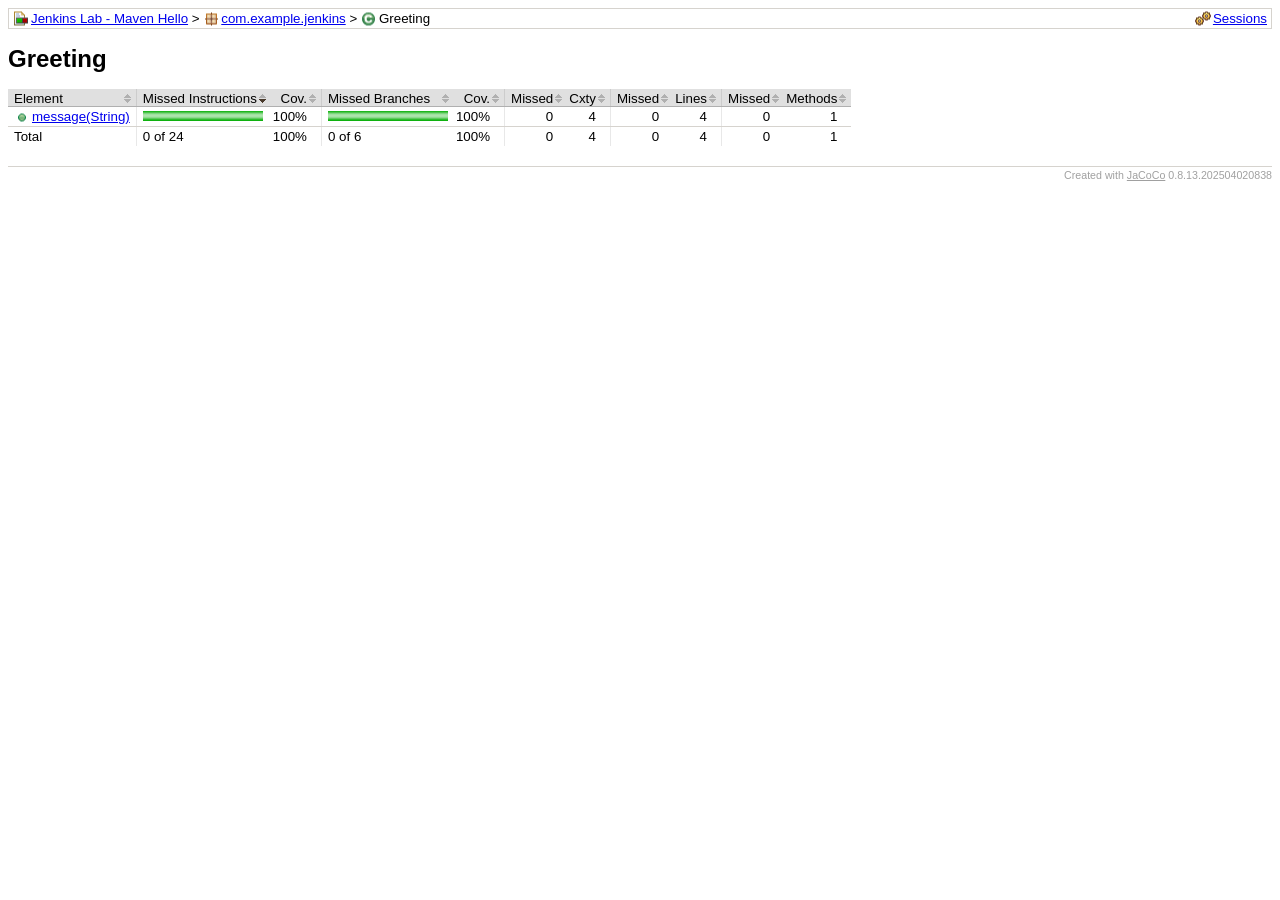
<file: target/site/jacoco/com.example.jenkins/Greeting.html>
<?xml version="1.0" encoding="UTF-8"?><!DOCTYPE html PUBLIC "-//W3C//DTD XHTML 1.0 Strict//EN" "http://www.w3.org/TR/xhtml1/DTD/xhtml1-strict.dtd"><html xmlns="http://www.w3.org/1999/xhtml" lang="en"><head><meta http-equiv="Content-Type" content="text/html;charset=UTF-8"/><link rel="stylesheet" href="../jacoco-resources/report.css" type="text/css"/><link rel="shortcut icon" href="../jacoco-resources/report.gif" type="image/gif"/><title>Greeting</title><script type="text/javascript" src="../jacoco-resources/sort.js"></script></head><body onload="initialSort(['breadcrumb'])"><div class="breadcrumb" id="breadcrumb"><span class="info"><a href="../jacoco-sessions.html" class="el_session">Sessions</a></span><a href="../index.html" class="el_report">Jenkins Lab - Maven Hello</a> &gt; <a href="index.html" class="el_package">com.example.jenkins</a> &gt; <span class="el_class">Greeting</span></div><h1>Greeting</h1><table class="coverage" cellspacing="0" id="coveragetable"><thead><tr><td class="sortable" id="a" onclick="toggleSort(this)">Element</td><td class="down sortable bar" id="b" onclick="toggleSort(this)">Missed Instructions</td><td class="sortable ctr2" id="c" onclick="toggleSort(this)">Cov.</td><td class="sortable bar" id="d" onclick="toggleSort(this)">Missed Branches</td><td class="sortable ctr2" id="e" onclick="toggleSort(this)">Cov.</td><td class="sortable ctr1" id="f" onclick="toggleSort(this)">Missed</td><td class="sortable ctr2" id="g" onclick="toggleSort(this)">Cxty</td><td class="sortable ctr1" id="h" onclick="toggleSort(this)">Missed</td><td class="sortable ctr2" id="i" onclick="toggleSort(this)">Lines</td><td class="sortable ctr1" id="j" onclick="toggleSort(this)">Missed</td><td class="sortable ctr2" id="k" onclick="toggleSort(this)">Methods</td></tr></thead><tfoot><tr><td>Total</td><td class="bar">0 of 24</td><td class="ctr2">100%</td><td class="bar">0 of 6</td><td class="ctr2">100%</td><td class="ctr1">0</td><td class="ctr2">4</td><td class="ctr1">0</td><td class="ctr2">4</td><td class="ctr1">0</td><td class="ctr2">1</td></tr></tfoot><tbody><tr><td id="a0"><a href="Greeting.java.html#L7" class="el_method">message(String)</a></td><td class="bar" id="b0"><img src="../jacoco-resources/greenbar.gif" width="120" height="10" title="24" alt="24"/></td><td class="ctr2" id="c0">100%</td><td class="bar" id="d0"><img src="../jacoco-resources/greenbar.gif" width="120" height="10" title="6" alt="6"/></td><td class="ctr2" id="e0">100%</td><td class="ctr1" id="f0">0</td><td class="ctr2" id="g0">4</td><td class="ctr1" id="h0">0</td><td class="ctr2" id="i0">4</td><td class="ctr1" id="j0">0</td><td class="ctr2" id="k0">1</td></tr></tbody></table><div class="footer"><span class="right">Created with <a href="http://www.jacoco.org/jacoco">JaCoCo</a> 0.8.13.202504020838</span></div></body></html>
</file>
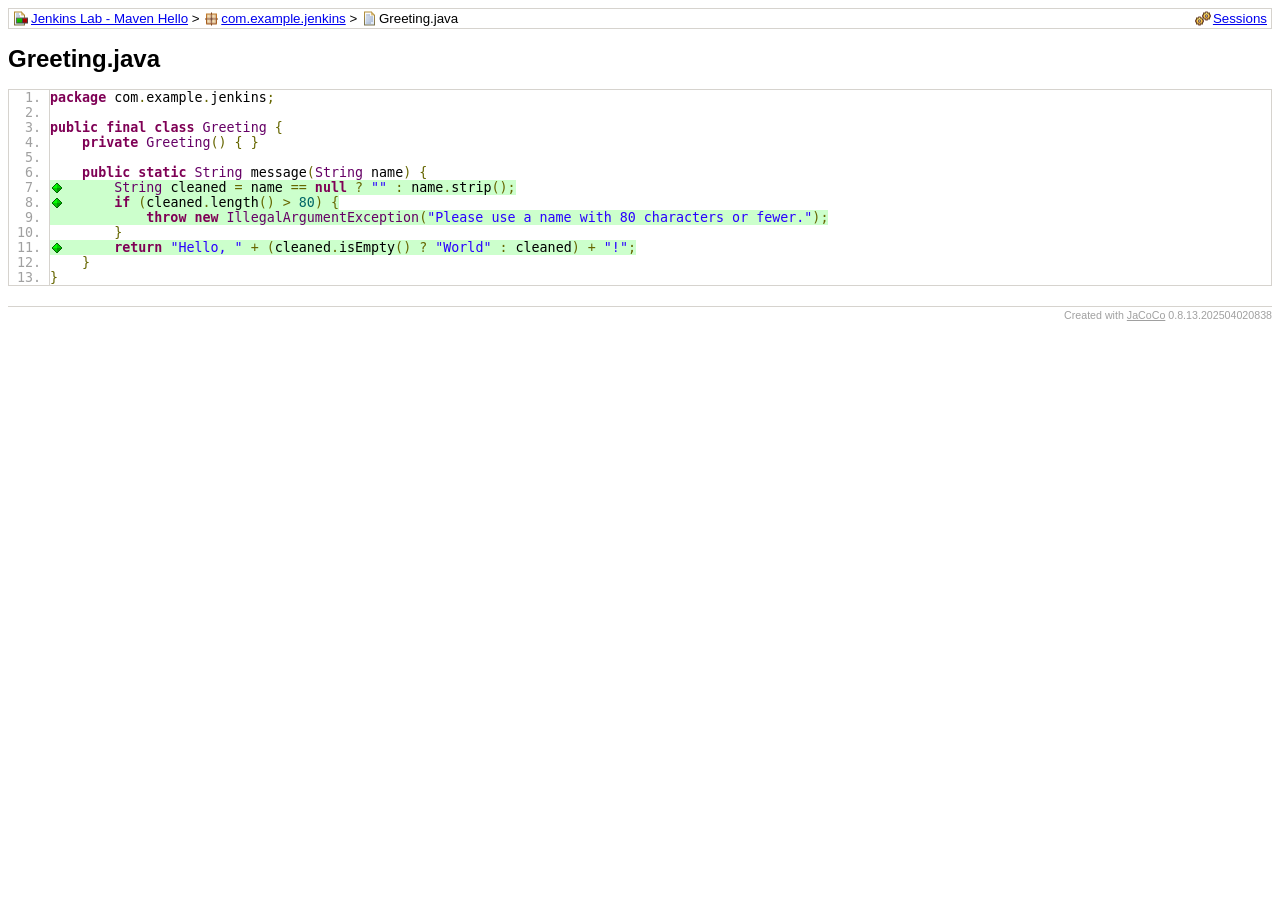
<file: target/site/jacoco/com.example.jenkins/Greeting.java.html>
<?xml version="1.0" encoding="UTF-8"?><!DOCTYPE html PUBLIC "-//W3C//DTD XHTML 1.0 Strict//EN" "http://www.w3.org/TR/xhtml1/DTD/xhtml1-strict.dtd"><html xmlns="http://www.w3.org/1999/xhtml" lang="en"><head><meta http-equiv="Content-Type" content="text/html;charset=UTF-8"/><link rel="stylesheet" href="../jacoco-resources/report.css" type="text/css"/><link rel="shortcut icon" href="../jacoco-resources/report.gif" type="image/gif"/><title>Greeting.java</title><link rel="stylesheet" href="../jacoco-resources/prettify.css" type="text/css"/><script type="text/javascript" src="../jacoco-resources/prettify.js"></script></head><body onload="window['PR_TAB_WIDTH']=4;prettyPrint()"><div class="breadcrumb" id="breadcrumb"><span class="info"><a href="../jacoco-sessions.html" class="el_session">Sessions</a></span><a href="../index.html" class="el_report">Jenkins Lab - Maven Hello</a> &gt; <a href="index.source.html" class="el_package">com.example.jenkins</a> &gt; <span class="el_source">Greeting.java</span></div><h1>Greeting.java</h1><pre class="source lang-java linenums">package com.example.jenkins;

public final class Greeting {
    private Greeting() { }

    public static String message(String name) {
<span class="fc bfc" id="L7" title="All 2 branches covered.">        String cleaned = name == null ? &quot;&quot; : name.strip();</span>
<span class="fc bfc" id="L8" title="All 2 branches covered.">        if (cleaned.length() &gt; 80) {</span>
<span class="fc" id="L9">            throw new IllegalArgumentException(&quot;Please use a name with 80 characters or fewer.&quot;);</span>
        }
<span class="fc bfc" id="L11" title="All 2 branches covered.">        return &quot;Hello, &quot; + (cleaned.isEmpty() ? &quot;World&quot; : cleaned) + &quot;!&quot;;</span>
    }
}
</pre><div class="footer"><span class="right">Created with <a href="http://www.jacoco.org/jacoco">JaCoCo</a> 0.8.13.202504020838</span></div></body></html>
</file>
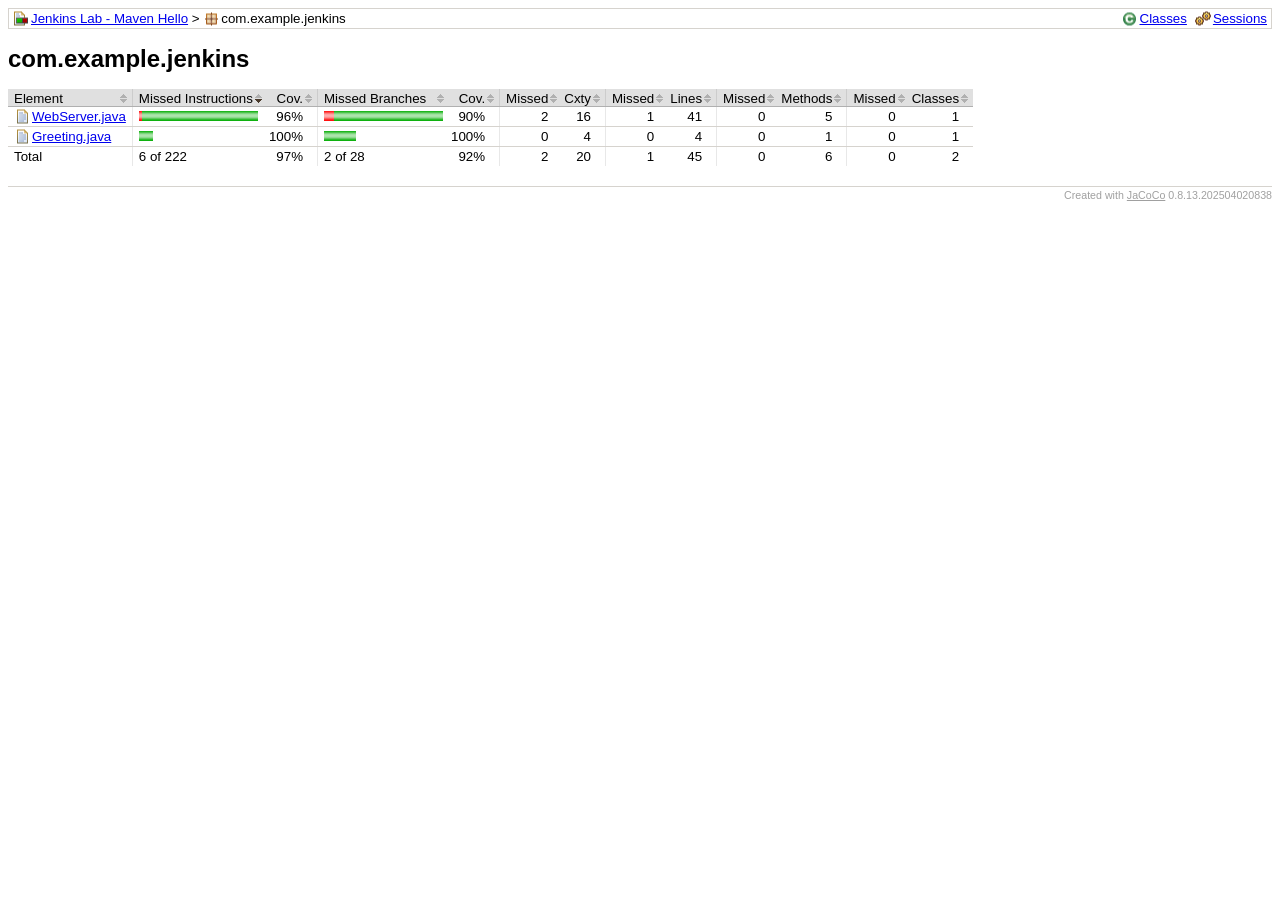
<file: target/site/jacoco/com.example.jenkins/index.source.html>
<?xml version="1.0" encoding="UTF-8"?><!DOCTYPE html PUBLIC "-//W3C//DTD XHTML 1.0 Strict//EN" "http://www.w3.org/TR/xhtml1/DTD/xhtml1-strict.dtd"><html xmlns="http://www.w3.org/1999/xhtml" lang="en"><head><meta http-equiv="Content-Type" content="text/html;charset=UTF-8"/><link rel="stylesheet" href="../jacoco-resources/report.css" type="text/css"/><link rel="shortcut icon" href="../jacoco-resources/report.gif" type="image/gif"/><title>com.example.jenkins</title><script type="text/javascript" src="../jacoco-resources/sort.js"></script></head><body onload="initialSort(['breadcrumb', 'coveragetable'])"><div class="breadcrumb" id="breadcrumb"><span class="info"><a href="index.html" class="el_class">Classes</a><a href="../jacoco-sessions.html" class="el_session">Sessions</a></span><a href="../index.html" class="el_report">Jenkins Lab - Maven Hello</a> &gt; <span class="el_package">com.example.jenkins</span></div><h1>com.example.jenkins</h1><table class="coverage" cellspacing="0" id="coveragetable"><thead><tr><td class="sortable" id="a" onclick="toggleSort(this)">Element</td><td class="down sortable bar" id="b" onclick="toggleSort(this)">Missed Instructions</td><td class="sortable ctr2" id="c" onclick="toggleSort(this)">Cov.</td><td class="sortable bar" id="d" onclick="toggleSort(this)">Missed Branches</td><td class="sortable ctr2" id="e" onclick="toggleSort(this)">Cov.</td><td class="sortable ctr1" id="f" onclick="toggleSort(this)">Missed</td><td class="sortable ctr2" id="g" onclick="toggleSort(this)">Cxty</td><td class="sortable ctr1" id="h" onclick="toggleSort(this)">Missed</td><td class="sortable ctr2" id="i" onclick="toggleSort(this)">Lines</td><td class="sortable ctr1" id="j" onclick="toggleSort(this)">Missed</td><td class="sortable ctr2" id="k" onclick="toggleSort(this)">Methods</td><td class="sortable ctr1" id="l" onclick="toggleSort(this)">Missed</td><td class="sortable ctr2" id="m" onclick="toggleSort(this)">Classes</td></tr></thead><tfoot><tr><td>Total</td><td class="bar">6 of 222</td><td class="ctr2">97%</td><td class="bar">2 of 28</td><td class="ctr2">92%</td><td class="ctr1">2</td><td class="ctr2">20</td><td class="ctr1">1</td><td class="ctr2">45</td><td class="ctr1">0</td><td class="ctr2">6</td><td class="ctr1">0</td><td class="ctr2">2</td></tr></tfoot><tbody><tr><td id="a1"><a href="WebServer.java.html" class="el_source">WebServer.java</a></td><td class="bar" id="b0"><img src="../jacoco-resources/redbar.gif" width="3" height="10" title="6" alt="6"/><img src="../jacoco-resources/greenbar.gif" width="116" height="10" title="192" alt="192"/></td><td class="ctr2" id="c1">96%</td><td class="bar" id="d0"><img src="../jacoco-resources/redbar.gif" width="10" height="10" title="2" alt="2"/><img src="../jacoco-resources/greenbar.gif" width="109" height="10" title="20" alt="20"/></td><td class="ctr2" id="e1">90%</td><td class="ctr1" id="f0">2</td><td class="ctr2" id="g0">16</td><td class="ctr1" id="h0">1</td><td class="ctr2" id="i0">41</td><td class="ctr1" id="j0">0</td><td class="ctr2" id="k0">5</td><td class="ctr1" id="l0">0</td><td class="ctr2" id="m0">1</td></tr><tr><td id="a0"><a href="Greeting.java.html" class="el_source">Greeting.java</a></td><td class="bar" id="b1"><img src="../jacoco-resources/greenbar.gif" width="14" height="10" title="24" alt="24"/></td><td class="ctr2" id="c0">100%</td><td class="bar" id="d1"><img src="../jacoco-resources/greenbar.gif" width="32" height="10" title="6" alt="6"/></td><td class="ctr2" id="e0">100%</td><td class="ctr1" id="f1">0</td><td class="ctr2" id="g1">4</td><td class="ctr1" id="h1">0</td><td class="ctr2" id="i1">4</td><td class="ctr1" id="j1">0</td><td class="ctr2" id="k1">1</td><td class="ctr1" id="l1">0</td><td class="ctr2" id="m1">1</td></tr></tbody></table><div class="footer"><span class="right">Created with <a href="http://www.jacoco.org/jacoco">JaCoCo</a> 0.8.13.202504020838</span></div></body></html>
</file>
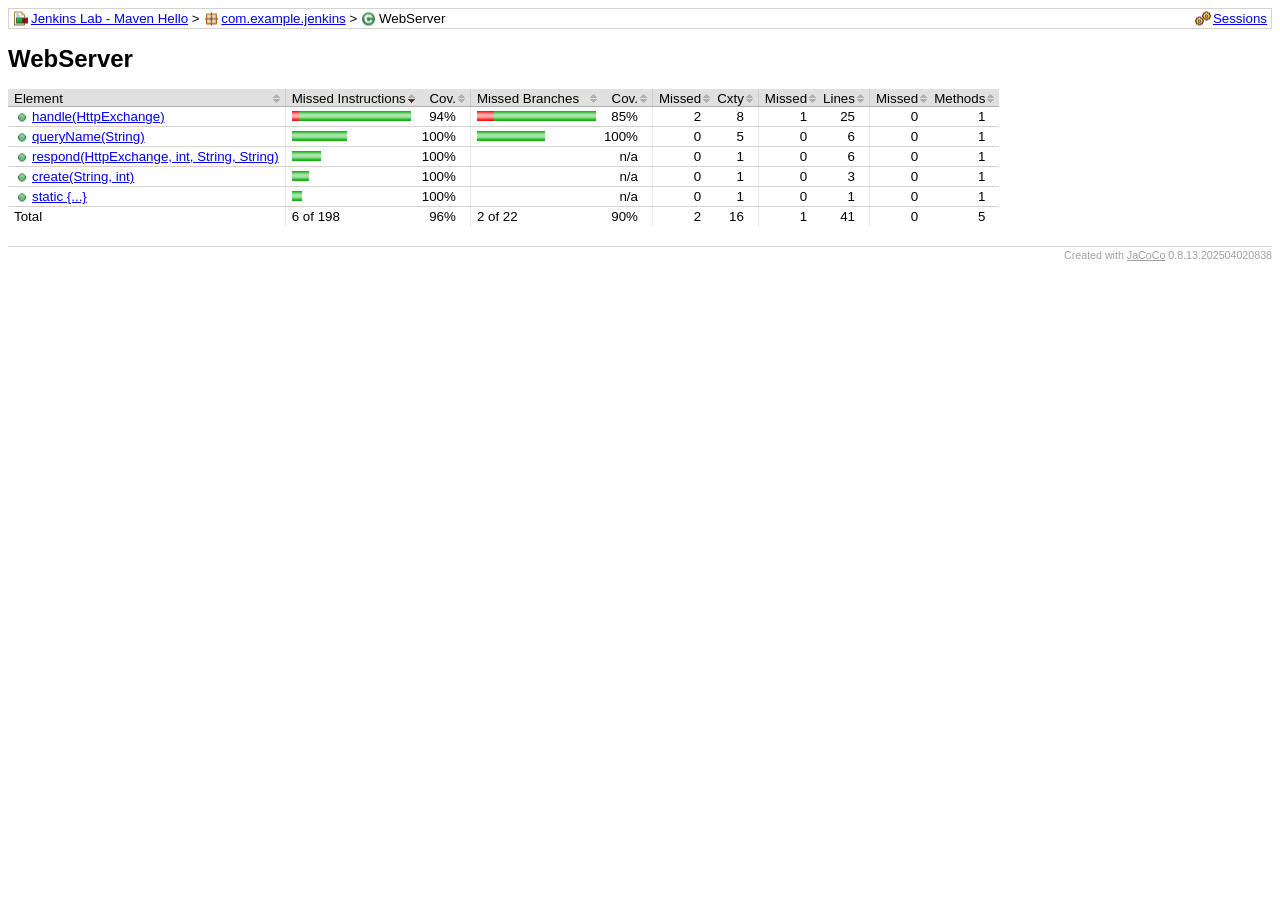
<file: target/site/jacoco/com.example.jenkins/WebServer.html>
<?xml version="1.0" encoding="UTF-8"?><!DOCTYPE html PUBLIC "-//W3C//DTD XHTML 1.0 Strict//EN" "http://www.w3.org/TR/xhtml1/DTD/xhtml1-strict.dtd"><html xmlns="http://www.w3.org/1999/xhtml" lang="en"><head><meta http-equiv="Content-Type" content="text/html;charset=UTF-8"/><link rel="stylesheet" href="../jacoco-resources/report.css" type="text/css"/><link rel="shortcut icon" href="../jacoco-resources/report.gif" type="image/gif"/><title>WebServer</title><script type="text/javascript" src="../jacoco-resources/sort.js"></script></head><body onload="initialSort(['breadcrumb'])"><div class="breadcrumb" id="breadcrumb"><span class="info"><a href="../jacoco-sessions.html" class="el_session">Sessions</a></span><a href="../index.html" class="el_report">Jenkins Lab - Maven Hello</a> &gt; <a href="index.html" class="el_package">com.example.jenkins</a> &gt; <span class="el_class">WebServer</span></div><h1>WebServer</h1><table class="coverage" cellspacing="0" id="coveragetable"><thead><tr><td class="sortable" id="a" onclick="toggleSort(this)">Element</td><td class="down sortable bar" id="b" onclick="toggleSort(this)">Missed Instructions</td><td class="sortable ctr2" id="c" onclick="toggleSort(this)">Cov.</td><td class="sortable bar" id="d" onclick="toggleSort(this)">Missed Branches</td><td class="sortable ctr2" id="e" onclick="toggleSort(this)">Cov.</td><td class="sortable ctr1" id="f" onclick="toggleSort(this)">Missed</td><td class="sortable ctr2" id="g" onclick="toggleSort(this)">Cxty</td><td class="sortable ctr1" id="h" onclick="toggleSort(this)">Missed</td><td class="sortable ctr2" id="i" onclick="toggleSort(this)">Lines</td><td class="sortable ctr1" id="j" onclick="toggleSort(this)">Missed</td><td class="sortable ctr2" id="k" onclick="toggleSort(this)">Methods</td></tr></thead><tfoot><tr><td>Total</td><td class="bar">6 of 198</td><td class="ctr2">96%</td><td class="bar">2 of 22</td><td class="ctr2">90%</td><td class="ctr1">2</td><td class="ctr2">16</td><td class="ctr1">1</td><td class="ctr2">41</td><td class="ctr1">0</td><td class="ctr2">5</td></tr></tfoot><tbody><tr><td id="a1"><a href="WebServer.java.html#L26" class="el_method">handle(HttpExchange)</a></td><td class="bar" id="b0"><img src="../jacoco-resources/redbar.gif" width="7" height="10" title="6" alt="6"/><img src="../jacoco-resources/greenbar.gif" width="112" height="10" title="96" alt="96"/></td><td class="ctr2" id="c4">94%</td><td class="bar" id="d0"><img src="../jacoco-resources/redbar.gif" width="17" height="10" title="2" alt="2"/><img src="../jacoco-resources/greenbar.gif" width="102" height="10" title="12" alt="12"/></td><td class="ctr2" id="e1">85%</td><td class="ctr1" id="f0">2</td><td class="ctr2" id="g0">8</td><td class="ctr1" id="h0">1</td><td class="ctr2" id="i0">25</td><td class="ctr1" id="j0">0</td><td class="ctr2" id="k0">1</td></tr><tr><td id="a2"><a href="WebServer.java.html#L58" class="el_method">queryName(String)</a></td><td class="bar" id="b1"><img src="../jacoco-resources/greenbar.gif" width="55" height="10" title="47" alt="47"/></td><td class="ctr2" id="c0">100%</td><td class="bar" id="d1"><img src="../jacoco-resources/greenbar.gif" width="68" height="10" title="8" alt="8"/></td><td class="ctr2" id="e0">100%</td><td class="ctr1" id="f1">0</td><td class="ctr2" id="g1">5</td><td class="ctr1" id="h1">0</td><td class="ctr2" id="i1">6</td><td class="ctr1" id="j1">0</td><td class="ctr2" id="k1">1</td></tr><tr><td id="a3"><a href="WebServer.java.html#L70" class="el_method">respond(HttpExchange, int, String, String)</a></td><td class="bar" id="b2"><img src="../jacoco-resources/greenbar.gif" width="29" height="10" title="25" alt="25"/></td><td class="ctr2" id="c1">100%</td><td class="bar" id="d2"/><td class="ctr2" id="e2">n/a</td><td class="ctr1" id="f2">0</td><td class="ctr2" id="g2">1</td><td class="ctr1" id="h2">0</td><td class="ctr2" id="i2">6</td><td class="ctr1" id="j2">0</td><td class="ctr2" id="k2">1</td></tr><tr><td id="a0"><a href="WebServer.java.html#L20" class="el_method">create(String, int)</a></td><td class="bar" id="b3"><img src="../jacoco-resources/greenbar.gif" width="17" height="10" title="15" alt="15"/></td><td class="ctr2" id="c2">100%</td><td class="bar" id="d3"/><td class="ctr2" id="e3">n/a</td><td class="ctr1" id="f3">0</td><td class="ctr2" id="g3">1</td><td class="ctr1" id="h3">0</td><td class="ctr2" id="i3">3</td><td class="ctr1" id="j3">0</td><td class="ctr2" id="k3">1</td></tr><tr><td id="a4"><a href="WebServer.java.html#L12" class="el_method">static {...}</a></td><td class="bar" id="b4"><img src="../jacoco-resources/greenbar.gif" width="10" height="10" title="9" alt="9"/></td><td class="ctr2" id="c3">100%</td><td class="bar" id="d4"/><td class="ctr2" id="e4">n/a</td><td class="ctr1" id="f4">0</td><td class="ctr2" id="g4">1</td><td class="ctr1" id="h4">0</td><td class="ctr2" id="i4">1</td><td class="ctr1" id="j4">0</td><td class="ctr2" id="k4">1</td></tr></tbody></table><div class="footer"><span class="right">Created with <a href="http://www.jacoco.org/jacoco">JaCoCo</a> 0.8.13.202504020838</span></div></body></html>
</file>
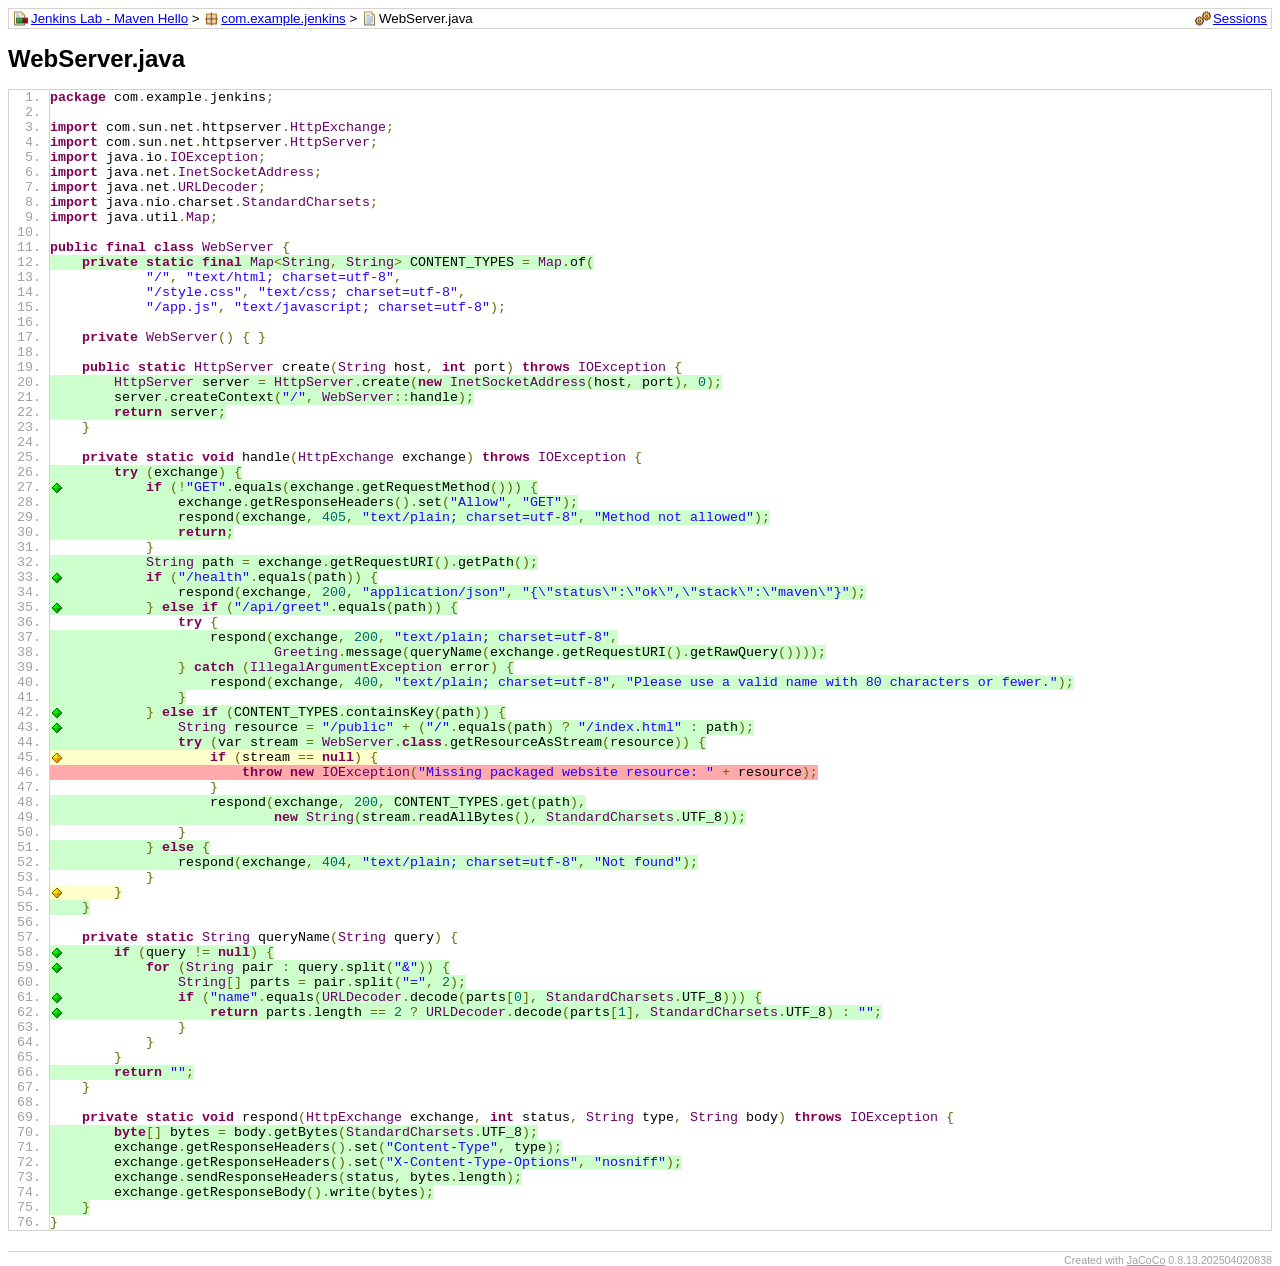
<file: target/site/jacoco/com.example.jenkins/WebServer.java.html>
<?xml version="1.0" encoding="UTF-8"?><!DOCTYPE html PUBLIC "-//W3C//DTD XHTML 1.0 Strict//EN" "http://www.w3.org/TR/xhtml1/DTD/xhtml1-strict.dtd"><html xmlns="http://www.w3.org/1999/xhtml" lang="en"><head><meta http-equiv="Content-Type" content="text/html;charset=UTF-8"/><link rel="stylesheet" href="../jacoco-resources/report.css" type="text/css"/><link rel="shortcut icon" href="../jacoco-resources/report.gif" type="image/gif"/><title>WebServer.java</title><link rel="stylesheet" href="../jacoco-resources/prettify.css" type="text/css"/><script type="text/javascript" src="../jacoco-resources/prettify.js"></script></head><body onload="window['PR_TAB_WIDTH']=4;prettyPrint()"><div class="breadcrumb" id="breadcrumb"><span class="info"><a href="../jacoco-sessions.html" class="el_session">Sessions</a></span><a href="../index.html" class="el_report">Jenkins Lab - Maven Hello</a> &gt; <a href="index.source.html" class="el_package">com.example.jenkins</a> &gt; <span class="el_source">WebServer.java</span></div><h1>WebServer.java</h1><pre class="source lang-java linenums">package com.example.jenkins;

import com.sun.net.httpserver.HttpExchange;
import com.sun.net.httpserver.HttpServer;
import java.io.IOException;
import java.net.InetSocketAddress;
import java.net.URLDecoder;
import java.nio.charset.StandardCharsets;
import java.util.Map;

public final class WebServer {
<span class="fc" id="L12">    private static final Map&lt;String, String&gt; CONTENT_TYPES = Map.of(</span>
            &quot;/&quot;, &quot;text/html; charset=utf-8&quot;,
            &quot;/style.css&quot;, &quot;text/css; charset=utf-8&quot;,
            &quot;/app.js&quot;, &quot;text/javascript; charset=utf-8&quot;);

    private WebServer() { }

    public static HttpServer create(String host, int port) throws IOException {
<span class="fc" id="L20">        HttpServer server = HttpServer.create(new InetSocketAddress(host, port), 0);</span>
<span class="fc" id="L21">        server.createContext(&quot;/&quot;, WebServer::handle);</span>
<span class="fc" id="L22">        return server;</span>
    }

    private static void handle(HttpExchange exchange) throws IOException {
<span class="fc" id="L26">        try (exchange) {</span>
<span class="fc bfc" id="L27" title="All 2 branches covered.">            if (!&quot;GET&quot;.equals(exchange.getRequestMethod())) {</span>
<span class="fc" id="L28">                exchange.getResponseHeaders().set(&quot;Allow&quot;, &quot;GET&quot;);</span>
<span class="fc" id="L29">                respond(exchange, 405, &quot;text/plain; charset=utf-8&quot;, &quot;Method not allowed&quot;);</span>
<span class="fc" id="L30">                return;</span>
            }
<span class="fc" id="L32">            String path = exchange.getRequestURI().getPath();</span>
<span class="fc bfc" id="L33" title="All 2 branches covered.">            if (&quot;/health&quot;.equals(path)) {</span>
<span class="fc" id="L34">                respond(exchange, 200, &quot;application/json&quot;, &quot;{\&quot;status\&quot;:\&quot;ok\&quot;,\&quot;stack\&quot;:\&quot;maven\&quot;}&quot;);</span>
<span class="fc bfc" id="L35" title="All 2 branches covered.">            } else if (&quot;/api/greet&quot;.equals(path)) {</span>
                try {
<span class="fc" id="L37">                    respond(exchange, 200, &quot;text/plain; charset=utf-8&quot;,</span>
<span class="fc" id="L38">                            Greeting.message(queryName(exchange.getRequestURI().getRawQuery())));</span>
<span class="fc" id="L39">                } catch (IllegalArgumentException error) {</span>
<span class="fc" id="L40">                    respond(exchange, 400, &quot;text/plain; charset=utf-8&quot;, &quot;Please use a valid name with 80 characters or fewer.&quot;);</span>
<span class="fc" id="L41">                }</span>
<span class="fc bfc" id="L42" title="All 2 branches covered.">            } else if (CONTENT_TYPES.containsKey(path)) {</span>
<span class="fc bfc" id="L43" title="All 2 branches covered.">                String resource = &quot;/public&quot; + (&quot;/&quot;.equals(path) ? &quot;/index.html&quot; : path);</span>
<span class="fc" id="L44">                try (var stream = WebServer.class.getResourceAsStream(resource)) {</span>
<span class="pc bpc" id="L45" title="1 of 2 branches missed.">                    if (stream == null) {</span>
<span class="nc" id="L46">                        throw new IOException(&quot;Missing packaged website resource: &quot; + resource);</span>
                    }
<span class="fc" id="L48">                    respond(exchange, 200, CONTENT_TYPES.get(path),</span>
<span class="fc" id="L49">                            new String(stream.readAllBytes(), StandardCharsets.UTF_8));</span>
                }
<span class="fc" id="L51">            } else {</span>
<span class="fc" id="L52">                respond(exchange, 404, &quot;text/plain; charset=utf-8&quot;, &quot;Not found&quot;);</span>
            }
<span class="pc bpc" id="L54" title="1 of 2 branches missed.">        }</span>
<span class="fc" id="L55">    }</span>

    private static String queryName(String query) {
<span class="fc bfc" id="L58" title="All 2 branches covered.">        if (query != null) {</span>
<span class="fc bfc" id="L59" title="All 2 branches covered.">            for (String pair : query.split(&quot;&amp;&quot;)) {</span>
<span class="fc" id="L60">                String[] parts = pair.split(&quot;=&quot;, 2);</span>
<span class="fc bfc" id="L61" title="All 2 branches covered.">                if (&quot;name&quot;.equals(URLDecoder.decode(parts[0], StandardCharsets.UTF_8))) {</span>
<span class="fc bfc" id="L62" title="All 2 branches covered.">                    return parts.length == 2 ? URLDecoder.decode(parts[1], StandardCharsets.UTF_8) : &quot;&quot;;</span>
                }
            }
        }
<span class="fc" id="L66">        return &quot;&quot;;</span>
    }

    private static void respond(HttpExchange exchange, int status, String type, String body) throws IOException {
<span class="fc" id="L70">        byte[] bytes = body.getBytes(StandardCharsets.UTF_8);</span>
<span class="fc" id="L71">        exchange.getResponseHeaders().set(&quot;Content-Type&quot;, type);</span>
<span class="fc" id="L72">        exchange.getResponseHeaders().set(&quot;X-Content-Type-Options&quot;, &quot;nosniff&quot;);</span>
<span class="fc" id="L73">        exchange.sendResponseHeaders(status, bytes.length);</span>
<span class="fc" id="L74">        exchange.getResponseBody().write(bytes);</span>
<span class="fc" id="L75">    }</span>
}
</pre><div class="footer"><span class="right">Created with <a href="http://www.jacoco.org/jacoco">JaCoCo</a> 0.8.13.202504020838</span></div></body></html>
</file>
<file: target/site/jacoco/jacoco-resources/report.css>
body, td {
  font-family:sans-serif;
  font-size:10pt;
}

h1 {
  font-weight:bold;
  font-size:18pt;
}

.breadcrumb {
  border:#d6d3ce 1px solid;
  padding:2px 4px 2px 4px;
}

.breadcrumb .info {
  float:right;
}

.breadcrumb .info a {
  margin-left:8px;
}

.el_report {
  padding-left:18px;
  background-image:url(report.gif);
  background-position:left center;
  background-repeat:no-repeat;
}

.el_group {
  padding-left:18px;
  background-image:url(group.gif);
  background-position:left center;
  background-repeat:no-repeat;
}

.el_bundle {
  padding-left:18px;
  background-image:url(bundle.gif);
  background-position:left center;
  background-repeat:no-repeat;
}

.el_package {
  padding-left:18px;
  background-image:url(package.gif);
  background-position:left center;
  background-repeat:no-repeat;
}

.el_class {
  padding-left:18px;
  background-image:url(class.gif);
  background-position:left center;
  background-repeat:no-repeat;
}

.el_source {
  padding-left:18px;
  background-image:url(source.gif);
  background-position:left center;
  background-repeat:no-repeat;
}

.el_method {
  padding-left:18px;
  background-image:url(method.gif);
  background-position:left center;
  background-repeat:no-repeat;
}

.el_session {
  padding-left:18px;
  background-image:url(session.gif);
  background-position:left center;
  background-repeat:no-repeat;
}

pre.source {
  border:#d6d3ce 1px solid;
  font-family:monospace;
}

pre.source ol {
  margin-bottom: 0px;
  margin-top: 0px;
}

pre.source li {
  border-left: 1px solid #D6D3CE;
  color: #A0A0A0;
  padding-left: 0px;
}

pre.source span.fc {
  background-color:#ccffcc;
}

pre.source span.nc {
  background-color:#ffaaaa;
}

pre.source span.pc {
  background-color:#ffffcc;
}

pre.source span.bfc {
  background-image: url(branchfc.gif);
  background-repeat: no-repeat;
  background-position: 2px center;
}

pre.source span.bfc:hover {
  background-color:#80ff80;
}

pre.source span.bnc {
  background-image: url(branchnc.gif);
  background-repeat: no-repeat;
  background-position: 2px center;
}

pre.source span.bnc:hover {
  background-color:#ff8080;
}

pre.source span.bpc {
  background-image: url(branchpc.gif);
  background-repeat: no-repeat;
  background-position: 2px center;
}

pre.source span.bpc:hover {
  background-color:#ffff80;
}

table.coverage {
  empty-cells:show;
  border-collapse:collapse;
}

table.coverage thead {
  background-color:#e0e0e0;
}

table.coverage thead td {
  white-space:nowrap;
  padding:2px 14px 0px 6px;
  border-bottom:#b0b0b0 1px solid;
}

table.coverage thead td.bar {
  border-left:#cccccc 1px solid;
}

table.coverage thead td.ctr1 {
  text-align:right;
  border-left:#cccccc 1px solid;
}

table.coverage thead td.ctr2 {
  text-align:right;
  padding-left:2px;
}

table.coverage thead td.sortable {
  cursor:pointer;
  background-image:url(sort.gif);
  background-position:right center;
  background-repeat:no-repeat;
}

table.coverage thead td.up {
  background-image:url(up.gif);
}

table.coverage thead td.down {
  background-image:url(down.gif);
}

table.coverage tbody td {
  white-space:nowrap;
  padding:2px 6px 2px 6px;
  border-bottom:#d6d3ce 1px solid;
}

table.coverage tbody tr:hover {
  background: #f0f0d0 !important;
}

table.coverage tbody td.bar {
  border-left:#e8e8e8 1px solid;
}

table.coverage tbody td.ctr1 {
  text-align:right;
  padding-right:14px;
  border-left:#e8e8e8 1px solid;
}

table.coverage tbody td.ctr2 {
  text-align:right;
  padding-right:14px;
  padding-left:2px;
}

table.coverage tfoot td {
  white-space:nowrap;
  padding:2px 6px 2px 6px;
}

table.coverage tfoot td.bar {
  border-left:#e8e8e8 1px solid;
}

table.coverage tfoot td.ctr1 {
  text-align:right;
  padding-right:14px;
  border-left:#e8e8e8 1px solid;
}

table.coverage tfoot td.ctr2 {
  text-align:right;
  padding-right:14px;
  padding-left:2px;
}

.footer {
  margin-top:20px;
  border-top:#d6d3ce 1px solid;
  padding-top:2px;
  font-size:8pt;
  color:#a0a0a0;
}

.footer a {
  color:#a0a0a0;
}

.right {
  float:right;
}
</file>
<file: target/site/jacoco/jacoco-resources/prettify.css>
/* Pretty printing styles. Used with prettify.js. */

.str { color: #2A00FF; }
.kwd { color: #7F0055; font-weight:bold; }
.com { color: #3F5FBF; }
.typ { color: #606; }
.lit { color: #066; }
.pun { color: #660; }
.pln { color: #000; }
.tag { color: #008; }
.atn { color: #606; }
.atv { color: #080; }
.dec { color: #606; }
</file>
